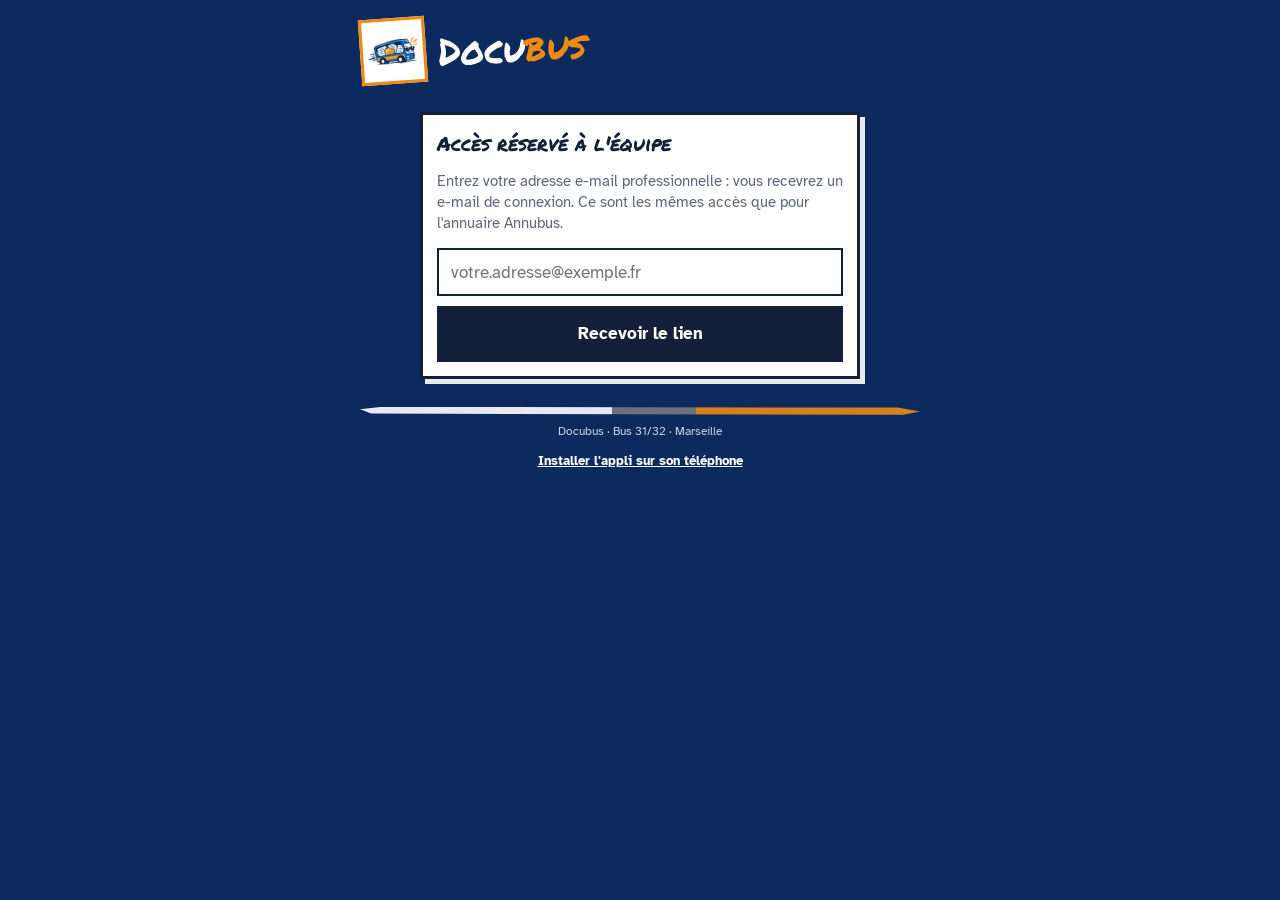
<file: index.html>
<!doctype html>
<html lang="fr">
<head>
<meta charset="utf-8">
<meta name="viewport" content="width=device-width, initial-scale=1, viewport-fit=cover">
<title>DocuBus</title>
<meta name="description" content="Documents vierges et délivrance exceptionnelle de TSO au Bus 31/32 (accès réservé à l'équipe).">
<meta name="theme-color" content="#0d2a5e">
<meta name="robots" content="noindex">
<link rel="manifest" href="manifest.webmanifest">
<link rel="icon" type="image/png" href="img/favicon.png">
<link rel="apple-touch-icon" href="img/apple-touch-icon.png">
<meta name="apple-mobile-web-app-capable" content="yes">
<meta name="mobile-web-app-capable" content="yes">
<meta name="apple-mobile-web-app-title" content="DocuBus">
<meta name="apple-mobile-web-app-status-bar-style" content="default">
<link rel="stylesheet" href="css/commun.css">
<style>
/* ---------- Connexion ---------- */
.auth{max-width:440px;margin:18px auto 0}
.auth .card{gap:14px}
.auth p{margin:0;font-size:15px;color:var(--muted)}

/* ---------- Documents (organisation : recherche, filtres, récents, catégories) ---------- */
.search{position:relative}
.search svg{position:absolute;left:13px;top:50%;transform:translateY(-50%);width:20px;height:20px;color:var(--ink)}
.search input{padding-left:42px;height:52px;border-width:3px;font-weight:700}
.chips{display:flex;gap:8px;overflow-x:auto;margin:0 -16px;padding:2px 16px 8px;scrollbar-width:none}
.chips::-webkit-scrollbar{display:none}
.chip{flex:0 0 auto;border:2.5px solid var(--ink);background:#fff;color:var(--ink);padding:8px 13px;font-weight:700;font-size:14px}
.chip[aria-pressed="true"]{background:var(--orange);box-shadow:3px 3px 0 #fff}
.dlist{background:#fff;color:var(--ink);border:var(--bd);box-shadow:var(--shadow)}
.doc{display:flex;align-items:center;gap:10px;padding:10px 12px;border-bottom:2px dashed var(--ink)}
.doc:last-child{border-bottom:0}
.doc .ico{width:34px;height:42px;flex:0 0 auto;border:2px solid var(--ink);display:grid;place-items:center;font-family:var(--f-num);font-size:10px;font-weight:700;color:#fff;background:var(--grey)}
.doc .ico.pdf{background:#c2410c}.doc .ico.doc{background:var(--blue)}.doc .ico.xls{background:#178a47}.doc .ico.img{background:var(--orange);color:var(--ink)}
.doc .t{flex:1;min-width:0}
.doc .t a{display:block;font-weight:700;color:var(--ink);text-decoration:none;overflow-wrap:anywhere}
.doc .t small{color:var(--muted);font-size:12px}
.doc .act{display:flex;gap:6px;flex:0 0 auto}
.iconbtn{width:44px;height:44px;border:2.5px solid var(--ink);background:#fff;display:grid;place-items:center;color:var(--ink);text-decoration:none;padding:0}
.iconbtn svg{width:20px;height:20px}
.doc.gen{background:var(--warn-bg)}
.doc.gen .ico{background:var(--orange);color:var(--ink)}
.empty{padding:12px 14px;color:var(--muted);font-size:14px}
.catlist{display:grid;gap:12px}
.catrow{display:flex;align-items:center;gap:12px;width:100%;background:#fff;color:var(--ink);border:var(--bd);padding:13px 14px;text-align:left}
.catrow:nth-child(4n+1){transform:rotate(.6deg)}.catrow:nth-child(4n+2){transform:rotate(-.7deg)}.catrow:nth-child(4n+3){transform:rotate(.35deg)}.catrow:nth-child(4n){transform:rotate(-.45deg)}
.catrow .name{flex:1;font-family:var(--f-brand);font-size:20px;line-height:1.15}
.catrow .count{background:var(--ink);color:#fff;font-family:var(--f-num);font-weight:700;font-size:14px;padding:2px 9px}
.catrow svg{width:20px;height:20px;flex:0 0 auto}
.dark .ghost,.backlink{color:#fff}
.backlink{border:0;background:transparent;font-weight:700;font-size:15px;padding:4px 0;display:inline-flex;align-items:center;gap:6px;justify-self:start}
.backlink svg{width:18px;height:18px}

/* ---------- Délivrance ---------- */
.dates{display:grid;gap:10px}
.daterow{display:grid;grid-template-columns:1fr 112px 44px;gap:8px;align-items:end}
.daterow .wd{font-size:12px;color:var(--muted);min-height:16px;text-transform:none;letter-spacing:0;font-weight:400}
.daterow .lettres{grid-column:1/-1;margin-top:-2px;font-size:13px;color:var(--ink);font-style:italic;min-height:0}
.daterow .lettres:empty{display:none}
.dose{position:relative}
.dose input{padding-right:36px}
.dose em{position:absolute;right:10px;bottom:14px;font-style:normal;font-size:14px;color:var(--muted);pointer-events:none}
.patient h3 .n{display:inline-block;transform:rotate(-2deg)}
.errors{margin:0;padding:10px 12px 10px 30px;background:var(--warn-bg);color:var(--warn);border:3px solid var(--warn);font-size:14px;display:grid;gap:3px}
.privacy{display:flex;gap:10px;align-items:flex-start;font-size:14px;font-weight:700;color:var(--on-dark-ok)}
.privacy svg{width:20px;height:20px;flex:0 0 auto;margin-top:1px}
.stickyfoot{position:sticky;bottom:calc(86px + env(safe-area-inset-bottom,0px));z-index:4;display:grid;gap:8px}
.addr{font-family:var(--f-num);font-size:14px;background:var(--field);border:2px solid var(--ink);padding:8px 10px;overflow-wrap:anywhere;color:var(--ink)}
.dest-chips{display:flex;gap:8px;flex-wrap:wrap}
.dest-chips .chip[aria-pressed="true"]{box-shadow:3px 3px 0 var(--ink)}
.dest-chips .chip.other{border-style:dashed}
.dest-chips.bad .chip{border-color:var(--warn);background:var(--warn-bg)}

/* ---------- Fenêtre d'envoi ---------- */
.dialog.send{max-width:480px}
.step{display:grid;gap:10px;border:2.5px solid var(--ink);padding:12px}
.step .sh{display:flex;align-items:center;gap:10px;font-weight:700;color:var(--ink)}
.step .num{width:28px;height:28px;background:var(--ink);color:#fff;display:grid;place-items:center;font-size:14px;flex:0 0 auto}
.step.done .num{background:var(--ok)}
.files{display:grid;gap:6px}
.files a{display:flex;align-items:center;gap:8px;font-size:14px;color:var(--ink);text-decoration:none;border:2px solid var(--ink);padding:8px 10px;background:#fff}
.files a svg{width:18px;height:18px;color:#c2410c;flex:0 0 auto}
.files a span{flex:1;min-width:0;overflow-wrap:anywhere}
.files a small{color:var(--blue);font-weight:700}

/* ---------- Admin ---------- */
.subtabs{display:flex;gap:8px;flex-wrap:wrap}
.subtabs button{border:2.5px solid var(--ink);background:#fff;padding:8px 14px;font-weight:700;font-size:14px;color:var(--ink)}
.subtabs button[aria-pressed="true"]{background:var(--orange);box-shadow:3px 3px 0 #fff}
.drop{border:3px dashed var(--ink);background:var(--field);padding:20px 14px;text-align:center;display:grid;gap:6px;justify-items:center;color:var(--ink);cursor:pointer}
.drop.over{background:var(--warn-bg);border-color:var(--orange)}
.drop svg{width:34px;height:34px;color:var(--ink)}
.pending{display:grid;gap:10px}
.prow{display:grid;grid-template-columns:1fr 180px 44px;gap:8px;align-items:start}
@media (max-width:560px){ .prow{grid-template-columns:1fr 44px} .prow select{grid-column:1} }
.prow small{display:block;color:var(--muted);font-size:12px;overflow-wrap:anywhere;margin-top:3px}
.cathead{display:flex;align-items:center;gap:6px;flex-wrap:wrap}
.cathead h3{flex:1;min-width:150px}
.arow{display:grid;gap:6px;padding:10px 0;border-top:2px dashed var(--ink)}
.arow .t{font-weight:700;overflow-wrap:anywhere}
.arow .t a{color:var(--ink)}
.arow .t small{display:block;font-weight:400;color:var(--muted);font-size:12px}
.arow .acts{display:flex;gap:6px;flex-wrap:wrap}
.mini{border:2px solid var(--ink);background:#fff;padding:6px 9px;font-size:13px;font-weight:700;color:var(--ink);display:inline-flex;align-items:center;gap:4px;font-family:inherit;border-radius:0}
.mini.red{color:var(--danger)}
.mini svg{width:15px;height:15px}
select.mini{padding-right:6px}
.log{font-family:var(--f-num);font-size:13px;background:var(--field);border:2px solid var(--ink);padding:10px;display:grid;gap:3px;max-height:200px;overflow:auto}
.log .ok{color:var(--ok)} .log .ko{color:var(--danger)}
.who{font-size:12px;color:var(--on-dark-muted)}
.card .who{color:var(--muted)}
</style>
</head>
<body>
<div class="wrap">
  <div class="brand">
    <span class="logo"><img src="img/logo-app.png" alt="Logo Docubus : le bus chargé de documents" width="52" height="52"></span>
    <h1 class="wordmark">Docu<span class="bus">bus</span></h1>
    <button class="pillbtn" id="install" hidden>
      <svg viewBox="0 0 24 24" fill="none" stroke="currentColor" stroke-width="2.2" stroke-linecap="round" stroke-linejoin="round" aria-hidden="true"><path d="M12 3v12"/><path d="m7 10 5 5 5-5"/><path d="M5 21h14"/></svg>Installer
    </button>
    <button class="avatar" id="account" hidden aria-label="Mon compte"></button>
  </div>

  <!-- Connexion : même principe et mêmes comptes que l'annuaire Annubus -->
  <section class="auth" id="auth" hidden>
    <div class="card">
      <h3>Accès réservé à l'équipe</h3>
      <p>Entrez votre adresse e-mail professionnelle : vous recevrez un e-mail de connexion. Ce sont les mêmes accès que pour l'annuaire Annubus.</p>
      <form id="authForm" class="field" style="gap:10px">
        <input class="in" id="authEmail" type="email" required autocomplete="email" inputmode="email" placeholder="votre.adresse@exemple.fr" aria-label="Adresse e-mail">
        <button class="primary" type="submit" id="authSend">Recevoir le lien</button>
      </form>
      <form id="codeForm" class="field" style="gap:10px" hidden>
        <input class="in num" id="authCode" inputmode="numeric" autocomplete="one-time-code" maxlength="8" placeholder="Code reçu par e-mail" aria-label="Code reçu par e-mail">
        <button class="primary" type="submit">Valider le code</button>
        <button class="ghost" type="button" id="authBack">Changer d'adresse</button>
      </form>
      <div class="notice" id="authMsg" hidden></div>
    </div>
  </section>

  <div id="appwrap" hidden>
    <main>
      <section class="panel" id="p-docs"></section>
      <section class="panel" id="p-deliv" hidden></section>
      <section class="panel" id="p-admin" hidden></section>
    </main>
  </div>

  <footer>
    <div class="brush" aria-hidden="true"></div>
    <span>Docubus · Bus 31/32 · Marseille</span>
    <span class="who" id="who" hidden></span>
    <div class="links">
      <button id="howto-link">Installer l'appli sur son téléphone</button>
      <button id="logout" hidden>Se déconnecter</button>
    </div>
  </footer>
</div>

<nav class="bottom" id="nav" role="tablist" aria-label="Navigation principale" hidden>
  <button role="tab" data-tab="docs" aria-selected="true"><span class="ico"><svg viewBox="0 0 24 24" fill="none" stroke="currentColor" stroke-width="2.2" stroke-linecap="round" stroke-linejoin="round" aria-hidden="true"><path d="M3 7a2 2 0 0 1 2-2h4l2 2h8a2 2 0 0 1 2 2v8a2 2 0 0 1-2 2H5a2 2 0 0 1-2-2z"/></svg></span>Documents</button>
  <button role="tab" data-tab="deliv" aria-selected="false"><span class="ico"><svg viewBox="0 0 24 24" fill="none" stroke="currentColor" stroke-width="2.2" stroke-linecap="round" stroke-linejoin="round" aria-hidden="true"><path d="M9 3h6"/><path d="M10 3v4l-4 8a4 4 0 0 0 3.6 6h4.8a4 4 0 0 0 3.6-6l-4-8V3"/><path d="M7.5 14h9"/></svg></span>Délivrance</button>
  <button role="tab" data-tab="admin" aria-selected="false" hidden><span class="ico"><svg viewBox="0 0 24 24" fill="none" stroke="currentColor" stroke-width="2.2" stroke-linecap="round" stroke-linejoin="round" aria-hidden="true"><rect x="4" y="11" width="16" height="10" rx="2"/><path d="M8 11V7a4 4 0 0 1 8 0v4"/></svg></span>Admin</button>
</nav>

<div class="overlay" id="modal" hidden>
  <div class="dialog" role="dialog" aria-modal="true" aria-labelledby="modal-title" id="modal-box"></div>
</div>
<div class="toast" id="toast" role="status" hidden></div>

<script src="lib/jspdf.umd.min.js"></script>
<script src="vendor/supabase-js-2.45.4/supabase.js"></script>
<script src="config.js"></script>
<script>
(function(){
'use strict';
/* ======================================================================
   DocuBus — appli de l'équipe.
   ACCÈS : connexion par e-mail (lien ou code), mêmes comptes que l'annuaire
   Annubus (table « membres » de la base Supabase). Les documents, les
   destinataires et les textes sont dans la base, lisibles par les seuls
   membres ; seuls les administrateurs peuvent les modifier.
   CONFIDENTIALITÉ : le formulaire de délivrance vit uniquement en mémoire.
   Rien n'est envoyé à la base ni écrit dans le téléphone. Fermer ou
   recharger la page efface tout.
   ====================================================================== */
const CFG=window.DOCUBUS_CONFIG||{};
const DESKTOP=!/iphone|ipad|ipod|android/i.test(navigator.userAgent||'')&&!(navigator.maxTouchPoints>1&&/macintosh/i.test(navigator.userAgent||''))&&!(window.matchMedia&&matchMedia('(pointer:coarse)').matches);
const DEFAULT_ENVOI=['medical@bus3132.org','social@bus3132.org'];
const BUCKET='docubus', GEN_CAT='delivrance-exceptionnelle', MAX_MB=25, SIGN_TTL=3600;
const DEFAULT_STRUCT={nom:'Bus 31/32',signataire:'Équipe médicale Bus3132',ville:'Marseille',
  entete:['Association loi 1901','129, avenue de Toulon','13005 MARSEILLE'],
  pied:['Association loi 1901','129 avenue de Toulon – 13005 MARSEILLE','Tél. : 04 86 11 09 14 – Email : bus3132@bus3132.org','SIRET 490 478 062 00014 – APE 8899B']};

const $=s=>document.querySelector(s);
const esc=s=>String(s??'').replace(/[&<>"']/g,c=>({'&':'&amp;','<':'&lt;','>':'&gt;','"':'&quot;',"'":'&#39;'}[c]));
const svg=p=>`<svg viewBox="0 0 24 24" fill="none" stroke="currentColor" stroke-width="2.2" stroke-linecap="round" stroke-linejoin="round" aria-hidden="true">${p}</svg>`;
const ICON={
  open:svg('<path d="M14 4h6v6"/><path d="M20 4 11 13"/><path d="M19 14v5a1 1 0 0 1-1 1H5a1 1 0 0 1-1-1V6a1 1 0 0 1 1-1h5"/>'),
  share:svg('<path d="M12 3v13"/><path d="m7 8 5-5 5 5"/><path d="M5 12v8h14v-8"/>'),
  chev:'<svg class="chev" viewBox="0 0 24 24" fill="none" stroke="currentColor" stroke-width="2.4" stroke-linecap="round" stroke-linejoin="round" aria-hidden="true"><path d="m9 6 6 6-6 6"/></svg>',
  search:svg('<circle cx="11" cy="11" r="7"/><path d="m20 20-3.5-3.5"/>'),
  trash:svg('<path d="M4 7h16"/><path d="M10 11v6M14 11v6"/><path d="M6 7l1 13h10l1-13"/><path d="M9 7V4h6v3"/>'),
  plus:svg('<path d="M12 5v14M5 12h14"/>'),
  copy:svg('<rect x="8" y="8" width="12" height="12" rx="2"/><path d="M16 8V5a1 1 0 0 0-1-1H5a1 1 0 0 0-1 1v10a1 1 0 0 0 1 1h3"/>'),
  mail:svg('<rect x="3" y="5" width="18" height="14" rx="2"/><path d="m3 7 9 6 9-6"/>'),
  file:svg('<path d="M14 3H6a1 1 0 0 0-1 1v16a1 1 0 0 0 1 1h12a1 1 0 0 0 1-1V8z"/><path d="M14 3v5h5"/>'),
  shield:svg('<path d="M12 3 4 6v6c0 5 3.5 8 8 9 4.5-1 8-4 8-9V6z"/><path d="m9 12 2 2 4-4"/>'),
  pen:svg('<path d="M4 20h4L19 9l-4-4L4 16z"/><path d="m14 6 4 4"/>'),
  dl:svg('<path d="M12 3v12"/><path d="m7 10 5 5 5-5"/><path d="M5 21h14"/>'),
  print:svg('<path d="M7 9V3h10v6"/><rect x="3" y="9" width="18" height="8" rx="1"/><path d="M7 14h10v7H7z"/>'),
  up:svg('<path d="M12 15V3"/><path d="m7 8 5-5 5 5"/><path d="M5 15v4a2 2 0 0 0 2 2h10a2 2 0 0 0 2-2v-4"/>'),
  upA:svg('<path d="m6 15 6-6 6 6"/>'), downA:svg('<path d="m6 9 6 6 6-6"/>')
};
const CAT_COLORS=['var(--navy)','var(--blue)','var(--orange)','var(--grey)','#178a47','#8a3ffc','#0f8b8d'];

function toast(msg){ const t=$('#toast'); t.textContent=msg; t.hidden=false; clearTimeout(toast._t); toast._t=setTimeout(()=>t.hidden=true,3000); }
const pad=n=>String(n).padStart(2,'0');
function frDate(iso){ if(!iso) return ''; const [y,m,d]=String(iso).slice(0,10).split('-'); return `${d}/${m}/${y}`; }
const norm=s=>String(s||'').normalize('NFD').replace(/[̀-ͯ]/g,'').toLowerCase();
const sizeTxt=n=>!n?'':n>1048576?(n/1048576).toFixed(1).replace('.',',')+' Mo':Math.max(1,Math.round(n/1024))+' Ko';

/* ---------- Fenêtres ---------- */
let lastFocus=null;
function openModal(html,cls){
  lastFocus=document.activeElement;
  const box=$('#modal-box'); box.className='dialog'+(cls?' '+cls:''); box.innerHTML=html;
  $('#modal').hidden=false; document.body.style.overflow='hidden';
  const f=box.querySelector('[data-autofocus]')||box.querySelector('input,button'); f&&f.focus();
}
function closeModal(){
  if($('#modal').hidden) return;
  $('#modal').hidden=true; document.body.style.overflow=''; $('#modal-box').innerHTML='';
  lastFocus&&lastFocus.focus&&lastFocus.focus();
}
$('#modal').addEventListener('click',e=>{ if(e.target.id==='modal'||e.target.closest('[data-close]')) closeModal(); });
document.addEventListener('keydown',e=>{ if(e.key==='Escape') closeModal(); });
function askConfirm(title,text,yes,fn,danger=true){
  openModal(`<h3 id="modal-title">${esc(title)}</h3><p>${text}</p>
    <div class="btns"><button class="${danger?'danger':'primary'}" id="cf-yes">${esc(yes)}</button><button class="secondary" data-close data-autofocus>Annuler</button></div>`);
  $('#cf-yes').onclick=()=>{ closeModal(); fn(); };
}
function askText(title,label,value,fn){
  openModal(`<h3 id="modal-title">${esc(title)}</h3><label class="field"><span>${esc(label)}</span><input class="in" id="pv" value="${esc(value)}" data-autofocus></label>
    <div class="btns"><button class="primary" id="pok">Valider</button><button class="secondary" data-close>Annuler</button></div>`);
  const go=()=>{ const v=$('#pv').value.trim(); if(!v) return; closeModal(); fn(v); };
  $('#pok').onclick=go; $('#pv').addEventListener('keydown',e=>{ if(e.key==='Enter') go(); }); $('#pv').select();
}

/* ======================================================================
   CONNEXION (comme Annubus)
   ====================================================================== */
let sb=null, me=null, isAdmin=false;
function showAuth(msg,kind){
  $('#appwrap').hidden=true; $('#auth').hidden=false; $('#who').hidden=true; $('#logout').hidden=true;
  $('#nav').hidden=true; $('#account').hidden=true; document.body.classList.remove('has-nav');
  const m=$('#authMsg');
  if(msg){ m.hidden=false; m.className='notice'+(kind==='ok'?' ok':''); m.textContent=msg; } else m.hidden=true;
}
$('#authForm').addEventListener('submit',async e=>{
  e.preventDefault();
  const email=$('#authEmail').value.trim().toLowerCase(); if(!email) return;
  $('#authSend').disabled=true;
  const {error}=await sb.auth.signInWithOtp({email,options:{emailRedirectTo:location.origin+location.pathname,shouldCreateUser:true}});
  $('#authSend').disabled=false;
  if(error){ showAuth(/rate|limit|seconds/i.test(error.message)?"Trop de demandes d'affilée. Attendez une minute puis réessayez.":"L'e-mail n'a pas pu être envoyé : "+error.message,'err'); return; }
  $('#authForm').hidden=true; $('#codeForm').hidden=false;
  showAuth(`E-mail envoyé à ${email}. Ouvrez le lien qu'il contient sur cet appareil, ou tapez ici le code à 6 chiffres.`,'ok');
  $('#authCode').focus();
});
$('#codeForm').addEventListener('submit',async e=>{
  e.preventDefault();
  const email=$('#authEmail').value.trim().toLowerCase(), token=$('#authCode').value.replace(/\s/g,'');
  if(!token) return;
  const {error}=await sb.auth.verifyOtp({email,token,type:'email'});
  if(error) showAuth('Code incorrect ou expiré. Redemandez un e-mail.','err');
});
$('#authBack').addEventListener('click',()=>{ $('#codeForm').hidden=true; $('#authForm').hidden=false; $('#authMsg').hidden=true; });
function askLogout(){ askConfirm('Se déconnecter ?','Il faudra recevoir un nouvel e-mail pour revenir dans Docubus sur cet appareil.','Se déconnecter',async()=>{
  clearAll(); await sb.auth.signOut(); location.reload();
},false); }
$('#logout').addEventListener('click',askLogout);
$('#account').addEventListener('click',()=>{
  openModal(`<h3 id="modal-title">Mon compte</h3><p>Connecté avec <b>${esc(me)}</b>${isAdmin?' · administrateur':''}.</p>
    <div class="btns"><button class="secondary" id="acc-install">Installer l'appli sur ce téléphone</button>
    <button class="danger" id="acc-logout">Se déconnecter</button><button class="secondary" data-close>Fermer</button></div>`);
  $('#acc-install').onclick=()=>{ closeModal(); showHowto(); };
  $('#acc-logout').onclick=()=>{ closeModal(); askLogout(); };
});

let started=false;
async function startApp(session){
  if(started) return; started=true;
  const email=(session.user.email||'').toLowerCase();
  const {data:m,error}=await sb.from('membres').select('email, admin').eq('email',email).maybeSingle();
  if(error){ started=false; showAuth('Impossible de vérifier vos droits. Vérifiez la connexion puis rechargez la page.','err'); return; }
  if(!m){
    started=false; await sb.auth.signOut();
    $('#authForm').hidden=false; $('#codeForm').hidden=true;
    showAuth(`L'adresse ${email} n'est pas autorisée. Demandez à ${CFG.contactAcces||'un administrateur'} de vous ajouter dans l'annuaire, puis réessayez.`,'err');
    return;
  }
  me=email; isAdmin=!!m.admin;
  $('#auth').hidden=true; $('#appwrap').hidden=false;
  $('#who').hidden=false; $('#who').textContent='Connecté : '+email+(isAdmin?' · administrateur':'');
  $('#logout').hidden=false;
  $('#nav').hidden=false; document.body.classList.add('has-nav');
  const ini=email.split('@')[0].split(/[._-]+/).filter(Boolean).map(x=>x[0]).join('').slice(0,2).toUpperCase()||'?';
  $('#account').textContent=ini; $('#account').hidden=false;
  document.querySelector('[data-tab=admin]').hidden=!isAdmin;
  setTab(tab==='admin'&&!isAdmin?'docs':tab);
  renderDeliv();
  await loadAll();
  document.addEventListener('visibilitychange',()=>{ if(!document.hidden && Date.now()-signedAt>45*60e3) loadAll(true); });
  setInterval(()=>{ if(!document.hidden) loadAll(true); }, 45*60e3);
}

/* ---------- Onglets ---------- */
let tab = location.hash==='#delivrance' ? 'deliv' : location.hash==='#admin' ? 'admin' : 'docs';
function setTab(t){
  tab=t;
  document.querySelectorAll('#nav [role=tab]').forEach(b=>b.setAttribute('aria-selected',String(b.dataset.tab===t)));
  $('#p-docs').hidden=t!=='docs'; $('#p-deliv').hidden=t!=='deliv'; $('#p-admin').hidden=t!=='admin';
  history.replaceState(null,'',{deliv:'#delivrance',admin:'#admin',docs:'#documents'}[t]);
  if(t==='admin') renderAdmin();
}
document.querySelector('#nav').addEventListener('click',e=>{ const b=e.target.closest('[role=tab]'); if(b){ setTab(b.dataset.tab); window.scrollTo({top:0}); } });

/* ======================================================================
   DONNÉES (lues dans la base, réservées aux membres)
   ====================================================================== */
let envoi=DEFAULT_ENVOI, tampon=null, tamponData=null;
let cats=[], docs=[], dests=[], structure=DEFAULT_STRUCT, loaded=false, loadErr=false;
let signed=new Map(), signedAt=0;
async function q(p){ const {data,error}=await p; if(error) throw error; return data; }
async function loadAll(quiet){
  try{
    const [c,d,l,r]=await Promise.all([
      q(sb.from('docubus_categories').select('*').order('ordre').order('nom')),
      q(sb.from('docubus_documents').select('*')),
      q(sb.from('docubus_destinataires').select('*').order('ordre').order('nom')),
      q(sb.from('docubus_reglages').select('*'))
    ]);
    cats=c; docs=d; dests=l;
    const reg=k=>((r.find(x=>x.cle===k)||{}).valeur)||null;
    structure={...DEFAULT_STRUCT,...(reg('attestation')||{})};
    const t=reg('tampon'); if(!t||!tampon||t.chemin!==tampon.chemin) tamponData=null; tampon=t&&t.chemin?t:null;
    envoi=(reg('envoi')&&Array.isArray(reg('envoi').adresses)&&reg('envoi').adresses.length)?reg('envoi').adresses:DEFAULT_ENVOI;
    if(destDraft&&!destDraft.some(x=>x._dirty)) destDraft=null;
    await signUrls();
    loaded=true; loadErr=false;
  }catch(e){ console.error(e); loadErr=true; if(!quiet) toast('Chargement impossible. Vérifiez la connexion.'); }
  renderDocs(); renderDeliv(); if(tab==='admin') renderAdmin();
}
async function signUrls(){
  signed=new Map(); signedAt=Date.now();
  if(!docs.length) return;
  const data=await q(sb.storage.from(BUCKET).createSignedUrls(docs.map(d=>d.chemin),SIGN_TTL));
  (data||[]).forEach(x=>{ if(x.signedUrl) signed.set(x.path,x.signedUrl); });
}

/* ======================================================================
   1. DOCUMENTS VIERGES
   ====================================================================== */
let query='', filter='all';
function kind(f){ const x=(String(f).split('.').pop()||'').toLowerCase();
  if(x==='pdf') return ['pdf','PDF']; if(['doc','docx','odt','rtf'].includes(x)) return ['doc',x.toUpperCase().slice(0,4)];
  if(['xls','xlsx','ods','csv'].includes(x)) return ['xls',x.toUpperCase().slice(0,4)]; if(['jpg','jpeg','png','webp'].includes(x)) return ['img','IMG'];
  return ['',x.toUpperCase().slice(0,4)]; }
const canShareFiles=!!(navigator.canShare&&(()=>{ try{ return navigator.canShare({files:[new File(['x'],'t.pdf',{type:'application/pdf'})]}); }catch(e){ return false; } })());

const printable=d=>/\.(pdf|png|jpe?g|webp)$/i.test(d.nom_fichier||'');
async function fileOf(d){ return q(sb.storage.from(BUCKET).download(d.chemin)); }
async function downloadDoc(d,btn){
  try{ btn&&(btn.disabled=true);
    const blob=await fileOf(d), u=URL.createObjectURL(blob), a=document.createElement('a');
    a.href=u; a.download=d.nom_fichier||'document'; document.body.appendChild(a); a.click(); a.remove();
    setTimeout(()=>URL.revokeObjectURL(u),60000); toast('Téléchargement lancé');
  }catch(e){ toast('Téléchargement impossible.'); } finally{ btn&&(btn.disabled=false); }
}
/* Impression directe (ordinateur) : le fichier est chargé dans un cadre invisible, puis la fenêtre d'impression s'ouvre */
async function printDoc(d,btn){
  try{ btn&&(btn.disabled=true); toast('Préparation de l\u2019impression…');
    const blob=await fileOf(d), u=URL.createObjectURL(blob);
    const old=document.getElementById('print-frame'); old&&old.remove();
    const f=document.createElement('iframe'); f.id='print-frame'; f.setAttribute('aria-hidden','true');
    f.style.cssText='position:fixed;right:0;bottom:0;width:1px;height:1px;border:0;opacity:0';
    if(/\.pdf$/i.test(d.nom_fichier)) f.src=u;
    else f.srcdoc=`<html><body style="margin:0"><img src="${u}" style="max-width:100%"></body></html>`;
    f.onload=()=>setTimeout(()=>{ try{ f.contentWindow.focus(); f.contentWindow.print(); }catch(e){ window.open(u,'_blank'); } },300);
    document.body.appendChild(f);
    setTimeout(()=>URL.revokeObjectURL(u),10*60000);
  }catch(e){ toast('Impression impossible : ouvrez le document puis imprimez-le.'); } finally{ btn&&(btn.disabled=false); }
}
function dateTxt(d){
  const aj=d.ajoute_le||d.maj, a=frDate(aj), m=frDate(d.maj);
  return 'ajouté le '+a+(m&&m!==a?' · mis à jour le '+m:'');
}
const catName=id=>(cats.find(c=>c.id===id)||{}).nom||'';
const byTitle=(a,b)=>a.titre.localeCompare(b.titre,'fr');
function docRow(d,showCat){
  const [k,lab]=kind(d.nom_fichier); const href=signed.get(d.chemin)||'#';
  return `<div class="doc"><div class="ico ${k}">${esc(lab)}</div>
    <div class="t"><a href="${esc(href)}" target="_blank" rel="noopener" data-open="${esc(d.id)}">${esc(d.titre)}</a><small>${showCat?esc(catName(d.categorie))+' · ':''}${dateTxt(d)}</small></div>
    <div class="act">
      <button class="iconbtn" data-send="${esc(d.id)}" aria-label="Envoyer ${esc(d.titre)} par mail" title="Envoyer par mail">${ICON.mail}</button>
      <button class="iconbtn" data-dl="${esc(d.id)}" aria-label="Télécharger ${esc(d.titre)}" title="Télécharger">${ICON.dl}</button>
      ${DESKTOP&&printable(d)?`<button class="iconbtn" data-print="${esc(d.id)}" aria-label="Imprimer ${esc(d.titre)}" title="Imprimer">${ICON.print}</button>`:''}
      <a class="iconbtn" href="${esc(href)}" target="_blank" rel="noopener" data-open="${esc(d.id)}" aria-label="Ouvrir ${esc(d.titre)}" title="Ouvrir">${ICON.open}</a>
    </div></div>`;
}
const GEN_ROW=()=>`<div class="doc gen"><div class="ico">${ICON.pen}</div><div class="t"><a href="#delivrance" data-goto="deliv">Remplir une attestation en ligne</a><small>Formulaire puis envoi par mail au CSAPA de suivi</small></div><div class="act"><button class="iconbtn" data-goto="deliv" aria-label="Remplir une attestation">${ICON.open}</button></div></div>`;
function renderDocs(){
  const p=$('#p-docs');
  if(!loaded){
    p.innerHTML=loadErr?`<div class="notice">Impossible de charger les documents. Vérifiez la connexion puis <button class="ghost" id="reload-docs">réessayez</button>.</div>`:`<p class="hint">Chargement des documents…</p>`;
    return;
  }
  const qn=norm(query);
  if(filter!=='all'&&!cats.some(c=>c.id===filter)) filter='all';
  const chev=svg('<path d="m9 6 6 6-6 6"/>');
  const chips=`<div class="chips" role="group" aria-label="Filtrer par catégorie">
    <button class="chip" data-filter="all" aria-pressed="${filter==='all'&&!qn}">Tous</button>
    ${cats.map(c=>`<button class="chip" data-filter="${esc(c.id)}" aria-pressed="${filter===c.id&&!qn}">${esc(c.nom)}</button>`).join('')}</div>`;
  let body='';
  if(qn){
    const list=docs.filter(d=>norm(d.titre).includes(qn)||norm(catName(d.categorie)).includes(qn)).sort(byTitle);
    const gen=norm('remplir attestation delivrance exceptionnelle').includes(qn);
    body=`<div class="lab">Résultats</div>`+(list.length||gen?`<div class="dlist">${gen?GEN_ROW():''}${list.map(d=>docRow(d,true)).join('')}</div>`:`<p class="hint">Aucun document ne correspond à « ${esc(query)} ».</p>`);
  }else if(filter==='all'){
    const recent=[...docs].sort((a,b)=>String(b.maj).localeCompare(String(a.maj))).slice(0,3);
    body=(recent.length?`<div class="lab">Récemment mis à jour</div><div class="dlist">${recent.map(d=>docRow(d,true)).join('')}</div>`:'')
      +`<div class="lab">Catégories</div>`
      +(cats.length?`<div class="catlist">${cats.map(c=>`<button class="catrow" data-filter="${esc(c.id)}"><span class="name">${esc(c.nom)}</span><span class="count">${docs.filter(d=>d.categorie===c.id).length}</span>${chev}</button>`).join('')}</div>`:'<p class="hint">Aucune catégorie.</p>');
  }else{
    const c=cats.find(x=>x.id===filter), list=docs.filter(d=>d.categorie===c.id).sort(byTitle), gen=c.id===GEN_CAT;
    body=`<button class="backlink" data-filter="all">${svg('<path d="m15 6-6 6 6 6"/>')}Toutes les catégories</button>
      <h2 class="sec">${esc(c.nom)}</h2>
      <div class="dlist">${gen?GEN_ROW():''}${list.map(d=>docRow(d,false)).join('')||(gen?'':`<div class="empty">Aucun document pour l'instant.</div>`)}</div>`;
  }
  p.innerHTML=`<div class="search">${ICON.search}<input class="in" id="q" type="search" placeholder="Rechercher un document" value="${esc(query)}" autocomplete="off" aria-label="Rechercher un document"></div>${chips}${body}`;
  const sel=p.querySelector('.chip[aria-pressed="true"]'); if(sel&&filter!=='all'){ const box=sel.parentNode; box.scrollLeft=sel.offsetLeft-box.clientWidth/2+sel.clientWidth/2; }
}
$('#p-docs').addEventListener('input',e=>{ if(e.target.id==='q'){ query=e.target.value; const pos=e.target.selectionStart; renderDocs(); const qi=$('#q'); qi.focus(); try{ qi.setSelectionRange(pos,pos); }catch(_){} } });
$('#p-docs').addEventListener('click',async e=>{
  if(e.target.closest('#reload-docs')){ loadAll(); return; }
  const f=e.target.closest('[data-filter]'); if(f){ filter=f.dataset.filter; query=''; renderDocs(); window.scrollTo({top:0}); return; }
  const g=e.target.closest('[data-goto]'); if(g){ e.preventDefault(); setTab(g.dataset.goto); window.scrollTo({top:0}); return; }
  const o=e.target.closest('[data-open]');
  if(o && Date.now()-signedAt>(SIGN_TTL-120)*1000){ e.preventDefault(); toast('Lien expiré, mise à jour…'); await loadAll(true); return; }
  const dl=e.target.closest('[data-dl]'); if(dl){ const d=docs.find(x=>x.id===dl.dataset.dl); d&&downloadDoc(d,dl); return; }
  const pr=e.target.closest('[data-print]'); if(pr){ const d=docs.find(x=>x.id===pr.dataset.print); d&&printDoc(d,pr); return; }
  const s=e.target.closest('[data-send]'); if(!s) return;
  const d=docs.find(x=>x.id===s.dataset.send); if(d) sendDoc(d);
});

/* Envoyer un document vierge par mail (pour l'imprimer au bureau, par exemple).
   Le fichier est préparé dès l'ouverture de la fenêtre : le bouton Partager peut
   alors ouvrir Outlook directement (le téléphone l'exige dans le même geste). */
function sendDoc(d){
  let file=null, to=envoi[0]||'';
  const href=signed.get(d.chemin)||'#';
  const subj=`Docubus – ${d.titre}`;
  openModal(`<h3 id="modal-title">Envoyer « ${esc(d.titre)} »</h3>
    <div class="field"><span>À</span>
      <div class="dest-chips" id="sd-to">${envoi.map((a,i)=>`<button type="button" class="chip" data-to="${esc(a)}" aria-pressed="${i===0}">${esc(a)}</button>`).join('')}</div>
      <input class="in" id="sd-other" type="email" placeholder="ou une autre adresse" autocomplete="off" autocapitalize="off" spellcheck="false"></div>
    <div class="step">
      ${canShareFiles
        ?`<p>L'adresse est copiée en même temps : choisissez <b>Outlook</b>, puis dans <b>À</b> : appui long → <b>Coller</b>.</p>
          <button class="primary orange" id="sd-share" disabled>${ICON.share}<span>Préparation du fichier…</span></button>`
        :`<p>Ce navigateur ne peut pas joindre le fichier : le mail contiendra un lien valable 1 heure.</p>
          <a class="primary orange" id="sd-mailto" href="#">${ICON.mail}Ouvrir le mail</a>`}
    </div>
    <div class="row"><a class="secondary" href="${esc(href)}" target="_blank" rel="noopener">${ICON.open}Ouvrir</a><button class="secondary" id="sd-dl">${ICON.dl}Télécharger</button></div>
    <button class="ghost" data-close>Fermer</button>`,'send');
  const box=$('#modal-box');
  const current=()=>{ const o=box.querySelector('#sd-other').value.trim(); return o||to; };
  box.querySelector('#sd-dl').onclick=e=>downloadDoc(d,e.currentTarget);
  box.querySelector('#sd-to').onclick=e=>{ const b=e.target.closest('[data-to]'); if(!b) return; to=b.dataset.to; box.querySelector('#sd-other').value='';
    box.querySelectorAll('#sd-to .chip').forEach(x=>x.setAttribute('aria-pressed',String(x===b))); };
  const mt=box.querySelector('#sd-mailto');
  if(mt) mt.onclick=e=>{ const a=current(); if(!MAIL.test(a)){ e.preventDefault(); toast('Adresse incorrecte.'); return; }
    mt.href=`mailto:${encodeURIComponent(a)}?subject=${encodeURIComponent(subj)}&body=${encodeURIComponent('Document : '+d.titre+'\n'+(signed.get(d.chemin)||''))}`; };
  const sh=box.querySelector('#sd-share');
  if(sh){
    q(sb.storage.from(BUCKET).download(d.chemin)).then(blob=>{
      file=new File([blob],d.nom_fichier,{type:blob.type||d.type||'application/octet-stream'});
      sh.disabled=false; sh.querySelector('span').textContent='Partager vers Outlook';
    }).catch(()=>{ sh.querySelector('span').textContent='Fichier indisponible'; });
    sh.onclick=async()=>{
      const a=current(); if(!MAIL.test(a)){ toast('Adresse incorrecte.'); return; }
      copyText(a);
      try{ await navigator.share({files:[file],title:subj}); toast('Adresse copiée : collez-la dans « À »'); }
      catch(err){ if(err&&err.name!=='AbortError') toast('Partage impossible : '+(err.message||err.name)); }
    };
  }
}

/* ======================================================================
   2. DÉLIVRANCE EXCEPTIONNELLE (rien ne sort du téléphone sauf par Outlook)
   ====================================================================== */
let logoData=null;
function isoToday(){ const d=new Date(); return `${d.getFullYear()}-${pad(d.getMonth()+1)}-${pad(d.getDate())}`; }
function isoAdd(iso,days){ const [y,m,d]=iso.split('-').map(Number); const t=new Date(y,m-1,d+days); return `${t.getFullYear()}-${pad(t.getMonth()+1)}-${pad(t.getDate())}`; }
function isoDate(iso){ const [y,m,d]=iso.split('-').map(Number); return new Date(y,m-1,d); }
function weekday(iso){ return iso?isoDate(iso).toLocaleDateString('fr-FR',{weekday:'long'}):''; }
let uid=0;
function newDate(prev){ return {id:++uid,d:prev&&prev.d?isoAdd(prev.d,1):isoToday(),mg:prev?prev.mg:''}; }
function newPatient(){ return {id:++uid,civ:'',ini:'',ddn:'',dossier:'',trt:'',forme:'',comment:'',dates:[newDate()]}; }
function blank(){ return {date:isoToday(),csapa:'',libreNom:'',libreMail:'',attention:'',patients:[newPatient()]}; }
let F=blank(), showErrors=false, files=[], urls=[];
const FORMES={metha:['Sirop','Gélules'],bupre:['Comprimé sublingual','Lyophilisat oral (Orobupré)']};
const TRT_NAME={metha:'Méthadone',bupre:'Buprénorphine'};

function dest(){
  if(F.csapa==='libre') return {structure:F.libreNom.trim(),adresses:splitMails(F.libreMail)};
  const l=dests.find(x=>x.id===F.csapa); return l?{structure:l.structure||l.nom,adresses:l.adresses||[]}:null;
}
function splitMails(s){ return String(s||'').split(/[\s,;]+/).map(x=>x.trim()).filter(Boolean); }
const MAIL=/^[^\s@]+@[^\s@]+\.[^\s@]{2,}$/;
function parseDose(v){ const n=parseFloat(String(v).replace(',','.')); return isFinite(n)?n:NaN; }
function fmtDose(v){ return (Math.round(parseDose(v)*100)/100).toString().replace('.',','); }
/* Dose en toutes lettres (orthographe traditionnelle : vingt et un, quatre-vingts, deux cents…) */
const UNITS=['zéro','un','deux','trois','quatre','cinq','six','sept','huit','neuf','dix','onze','douze','treize','quatorze','quinze','seize'];
const TENS={2:'vingt',3:'trente',4:'quarante',5:'cinquante',6:'soixante'};
function lt100(n){
  if(n<17) return UNITS[n]; if(n<20) return 'dix-'+UNITS[n-10];
  const t=Math.floor(n/10),u=n%10;
  if(t<7) return TENS[t]+(u===0?'':u===1?' et un':'-'+UNITS[u]);
  if(t===7) return 'soixante'+(u===1?' et onze':'-'+lt100(10+u));
  if(t===8) return u===0?'quatre-vingts':'quatre-vingt-'+UNITS[u];
  return 'quatre-vingt-'+lt100(10+u);
}
function lt1000(n){
  if(n===1000) return 'mille';
  const h=Math.floor(n/100),r=n%100; if(!h) return lt100(r);
  const hs=h===1?'cent':UNITS[h]+' cent';
  return r?hs+' '+lt100(r):(h>1?hs+'s':hs);
}
function doseLettres(v){
  const n=parseDose(v); if(!(n>=0)||n>1000) return '';
  const [ent,dec]=fmtDose(v).split(',');
  let txt=lt1000(+ent);
  if(dec){ const zeros=dec.match(/^0*/)[0].length; txt+=' virgule '+(zeros?Array(zeros).fill('zéro').join(' ')+' ':'')+(+dec.slice(zeros)?lt100(+dec.slice(zeros)):'').trim(); txt=txt.trim(); }
  return txt+(n<2?' milligramme':' milligrammes');
}
function parseDDN(s){
  const m=/^(\d{2})\/(\d{2})\/(\d{4})$/.exec(s||''); if(!m) return null;
  const d=+m[1],mo=+m[2],y=+m[3],t=new Date(y,mo-1,d);
  if(t.getFullYear()!==y||t.getMonth()!==mo-1||t.getDate()!==d) return null;
  if(y<1900||t>new Date()) return null; return t;
}
function validate(){
  const errs=[],bad=new Set();
  if(!F.date){ errs.push('Date du document manquante.'); bad.add('date'); }
  if(F.csapa===''||(F.csapa!=='libre'&&!dest())){ errs.push('Choisissez le CSAPA de suivi.'); bad.add('csapa'); }
  if(F.csapa==='libre'){
    if(!F.libreNom.trim()){ errs.push('Indiquez le nom de la structure.'); bad.add('libreNom'); }
    const m=splitMails(F.libreMail);
    if(!m.length||m.some(x=>!MAIL.test(x))){ errs.push('Adresse mail du destinataire manquante ou incorrecte.'); bad.add('libreMail'); }
  }
  F.patients.forEach((p,i)=>{
    const P=`Patient ${i+1} : `;
    if(!p.civ){ errs.push(P+'choisissez M. ou Mme.'); bad.add(p.id+'civ'); }
    if(!p.ini.trim()){ errs.push(P+'initiales manquantes.'); bad.add(p.id+'ini'); }
    if(!parseDDN(p.ddn)){ errs.push(P+'date de naissance incorrecte (JJ/MM/AAAA).'); bad.add(p.id+'ddn'); }
    if(!p.trt){ errs.push(P+'choisissez le traitement.'); bad.add(p.id+'trt'); }
    const seen=new Set();
    p.dates.forEach((d,j)=>{
      if(!d.d){ errs.push(P+`date de délivrance n° ${j+1} manquante.`); bad.add(d.id+'d'); }
      else if(seen.has(d.d)){ errs.push(P+`la date du ${frDate(d.d)} est en double.`); bad.add(d.id+'d'); }
      seen.add(d.d);
      const n=parseDose(d.mg);
      if(!(n>0)||n>1000){ errs.push(P+`dose manquante pour le ${d.d?frDate(d.d):'n° '+(j+1)}.`); bad.add(d.id+'mg'); }
    });
  });
  return {errs,bad};
}

function renderDeliv(){
  const p=$('#p-deliv');
  const {errs,bad}=showErrors?validate():{errs:[],bad:new Set()};
  const B=k=>bad.has(k)?' bad':'';
  const d=F.csapa!==''?dest():null;
  const patients=F.patients.map((pt,i)=>{
    const formes=pt.trt?FORMES[pt.trt]:[];
    const dates=pt.dates.map((x,j)=>`
      <div class="daterow" data-p="${pt.id}" data-d="${x.id}">
        <label class="field"><span>Date ${j+1} <small class="wd">${esc(weekday(x.d))}</small></span>
          <input class="in${B(x.id+'d')}" type="date" data-k="d" value="${esc(x.d)}" autocomplete="off"></label>
        <label class="field dose"><span>Dose / jour</span>
          <input class="in num${B(x.id+'mg')}" data-k="mg" inputmode="decimal" placeholder="—" value="${esc(x.mg)}" autocomplete="off"><em>mg</em></label>
        <button class="iconbtn" data-act="deldate" ${pt.dates.length<2?'disabled':''} aria-label="Retirer cette date" title="Retirer cette date">${ICON.trash}</button>
        <div class="lettres" aria-live="polite">${parseDose(x.mg)>0?esc(doseLettres(x.mg)):''}</div>
      </div>`).join('');
    return `<div class="card top patient" data-p="${pt.id}" style="--g:var(--blue)">
      <h3><span class="n">Patient ${i+1}</span>
        ${F.patients.length>1?`<button class="ghost red" data-act="delpat">${ICON.trash}Retirer</button>`:''}</h3>
      <div class="grid2">
        <div class="field"><span>Civilité</span>
          <div class="seg${bad.has(pt.id+'civ')?' bad':''}" role="group" aria-label="Civilité">
            <button type="button" data-civ="M." aria-pressed="${pt.civ==='M.'}">M.</button>
            <button type="button" data-civ="Mme" aria-pressed="${pt.civ==='Mme'}">Mme</button></div></div>
        <label class="field"><span>Initiales</span>
          <input class="in${B(pt.id+'ini')}" data-k="ini" value="${esc(pt.ini)}" placeholder="ex. J.D." maxlength="8" autocapitalize="characters" autocomplete="off" spellcheck="false"></label>
      </div>
      <div class="grid2">
        <label class="field"><span>Né(e) le</span>
          <input class="in num${B(pt.id+'ddn')}" data-k="ddn" value="${esc(pt.ddn)}" placeholder="JJ/MM/AAAA" inputmode="numeric" maxlength="10" autocomplete="off"></label>
        <label class="field"><span>N° de dossier <small>(facultatif)</small></span>
          <input class="in" data-k="dossier" value="${esc(pt.dossier)}" placeholder="—" maxlength="20" autocomplete="off" spellcheck="false"></label>
      </div>
      <div class="field"><span>Traitement</span>
        <div class="seg ${pt.trt==='metha'?'metha':''}${bad.has(pt.id+'trt')?' bad':''}" role="group" aria-label="Traitement">
          <button type="button" data-trt="metha" aria-pressed="${pt.trt==='metha'}">Méthadone</button>
          <button type="button" data-trt="bupre" aria-pressed="${pt.trt==='bupre'}">Buprénorphine</button></div></div>
      ${pt.trt?`<label class="field"><span>Forme <small>(facultatif)</small></span>
        <select class="in" data-k="forme"><option value="">Non précisée</option>${formes.map(f=>`<option ${pt.forme===f?'selected':''}>${esc(f)}</option>`).join('')}</select></label>`:''}
      <div class="field"><span>Dates de délivrance</span></div>
      <div class="dates">${dates}</div>
      <div><button class="secondary" data-act="adddate">${ICON.plus}Ajouter une date</button></div>
      <label class="field"><span>Commentaire <small>(facultatif · imprimé sous les doses)</small></span>
        <textarea class="in" data-k="comment" rows="3" maxlength="500" placeholder="ex. dernière prise vue le …, à revoir lundi" autocomplete="off">${esc(pt.comment)}</textarea>
        <small class="hint">Uniquement ce qui est utile au CSAPA de suivi : pas de nom ni d'information superflue.</small></label>
    </div>`;
  }).join('');
  p.innerHTML=`
    <h2 class="sec">Délivrance <span class="o">exceptionnelle</span></h2>
    <div class="privacy">${ICON.shield}<span>Rien n'est enregistré, ni sur le téléphone ni dans la base. Le formulaire s'efface après l'envoi, ou si vous fermez la page.</span></div>
    <div class="card top" style="--g:var(--navy)">
      <h3>Pour qui ?</h3>
      <div class="field"><span>CSAPA de suivi</span>
        <div class="dest-chips${bad.has('csapa')?' bad':''}" role="group" aria-label="CSAPA de suivi">
          ${dests.map(l=>`<button type="button" class="chip" data-dest="${esc(l.id)}" aria-pressed="${l.id===F.csapa}">${esc(l.nom)}</button>`).join('')}
          <button type="button" class="chip other" data-dest="libre" aria-pressed="${F.csapa==='libre'}">Autre…</button>
        </div>
        ${!dests.length&&loaded?'<small class="hint">Liste indisponible : utilisez « Autre ».</small>':''}
        ${bad.has('csapa')?'<small style="color:var(--warn);font-weight:700">Choisissez le CSAPA.</small>':''}</div>
      ${F.csapa==='libre'?`
        <label class="field"><span>Nom de la structure</span><input class="in${B('libreNom')}" data-k="libreNom" value="${esc(F.libreNom)}" placeholder="ex. CSAPA …" autocomplete="off"></label>
        <label class="field"><span>Adresse(s) mail</span><input class="in${B('libreMail')}" data-k="libreMail" type="email" multiple value="${esc(F.libreMail)}" placeholder="nom@exemple.fr" autocomplete="off" autocapitalize="off" spellcheck="false"></label>`
      :d?`<div class="addr">${d.adresses.map(esc).join('<br>')||'Aucune adresse'}</div>`:''}
      <label class="field"><span>À l'attention de <small>(facultatif)</small></span>
        <input class="in" data-k="attention" value="${esc(F.attention)}" placeholder="ex. Dr …" autocomplete="off"></label>
      <label class="field"><span>Date du document</span>
        <input class="in${B('date')}" type="date" data-k="date" value="${esc(F.date)}"></label>
    </div>
    ${patients}
    <button class="secondary" data-act="addpat">${ICON.plus}Ajouter un patient</button>
    ${errs.length?`<ul class="errors" role="alert">${errs.map(x=>`<li>${esc(x)}</li>`).join('')}</ul>`:''}
    <div class="stickyfoot"><button class="primary big orange" data-act="prepare">${ICON.mail}Préparer l'envoi (${F.patients.length} PDF)</button></div>
    <div class="row end"><button class="ghost red" data-act="clear">${ICON.trash}Tout effacer</button></div>`;
}
function findP(el){ const c=el.closest('[data-p]'); return c&&F.patients.find(x=>x.id===+c.dataset.p); }
function clearStaleErrors(el){
  if(!showErrors) return;
  showErrors=false; const ul=$('#p-deliv .errors'); ul&&ul.remove();
  el.classList&&el.classList.remove('bad'); const sg=el.closest&&el.closest('.seg'); sg&&sg.classList.remove('bad');
}
$('#p-deliv').addEventListener('input',e=>{
  const el=e.target,k=el.dataset.k; if(!k) return;
  clearStaleErrors(el);
  const row=el.closest('.daterow');
  if(row){ const pt=findP(row),dd=pt.dates.find(x=>x.id===+row.dataset.d);
    if(k==='d'){ const w=row.querySelector('.wd'); if(w) w.textContent=weekday(el.value); }
    if(k==='mg'){ el.value=el.value.replace(/[^\d.,]/g,''); const lt=row.querySelector('.lettres'); if(lt) lt.textContent=parseDose(el.value)>0?doseLettres(el.value):''; }
    dd[k]=el.value; return; }
  const pt=findP(el);
  if(pt){
    if(k==='ini'){ const v=el.value.toUpperCase().replace(/[^A-ZÀ-Ÿ.\- ]/g,''); if(v!==el.value) el.value=v; }
    if(k==='ddn'){ const dg=el.value.replace(/\D/g,'').slice(0,8); let v=dg;
      if(dg.length>4) v=dg.slice(0,2)+'/'+dg.slice(2,4)+'/'+dg.slice(4); else if(dg.length>2) v=dg.slice(0,2)+'/'+dg.slice(2);
      if(v!==el.value) el.value=v; }
    pt[k]=el.value; return;
  }
  F[k]=el.value;
  if(k==='csapa'){ const l=dests.find(x=>x.id===el.value); F.attention=(l&&l.attention)||''; renderDeliv(); }
});
$('#p-deliv').addEventListener('change',e=>{ if(e.target.dataset.k==='forme'){ findP(e.target).forme=e.target.value; } });
$('#p-deliv').addEventListener('click',e=>{
  const b=e.target.closest('button'); if(!b) return;
  if(b.dataset.dest){ F.csapa=b.dataset.dest; const l=dests.find(x=>x.id===F.csapa); F.attention=(l&&l.attention)||''; showErrors=false; renderDeliv(); return; }
  const pt=findP(b);
  if(b.dataset.civ){ pt.civ=b.dataset.civ; renderDeliv(); return; }
  if(b.dataset.trt){ if(pt.trt!==b.dataset.trt){ pt.trt=b.dataset.trt; pt.forme=''; } renderDeliv(); return; }
  const a=b.dataset.act;
  if(a==='adddate'){ pt.dates.push(newDate(pt.dates[pt.dates.length-1])); renderDeliv();
    const rows=document.querySelectorAll(`.daterow[data-p="${pt.id}"]`); const last=rows[rows.length-1]; last&&last.querySelector('[data-k=mg]').focus(); }
  if(a==='deldate'){ const row=b.closest('.daterow'); pt.dates=pt.dates.filter(x=>x.id!==+row.dataset.d); renderDeliv(); }
  if(a==='addpat'){ const np=newPatient(); const prev=F.patients[F.patients.length-1]; np.dates=[{...newDate(),d:prev.dates[0].d}]; F.patients.push(np); renderDeliv();
    const c=document.querySelector(`.patient[data-p="${np.id}"]`); c&&c.scrollIntoView({behavior:'smooth',block:'start'}); }
  if(a==='delpat') askConfirm('Retirer ce patient ?','Ses informations seront effacées.','Retirer',()=>{ F.patients=F.patients.filter(x=>x!==pt); renderDeliv(); });
  if(a==='clear') askConfirm('Tout effacer ?','Le formulaire sera vidé.','Tout effacer',()=>{ clearAll(); toast('Formulaire effacé'); });
  if(a==='prepare') prepare();
});
function revoke(){ urls.forEach(u=>URL.revokeObjectURL(u)); urls=[]; files=[]; }
function clearAll(){ revoke(); F=blank(); showErrors=false; renderDeliv(); window.scrollTo({top:0}); }

/* ---------- PDF ---------- */
/* Tampon de l'association : image privée (stockage Supabase, lisible par les seuls membres) */
async function loadTampon(){
  if(!tampon) return null;
  if(tamponData) return tamponData;
  const blob=await fileOf(tampon);
  const url=await new Promise(res=>{ const fr=new FileReader(); fr.onload=()=>res(fr.result); fr.readAsDataURL(blob); });
  const dim=await new Promise(res=>{ const im=new Image(); im.onload=()=>res([im.naturalWidth,im.naturalHeight]); im.onerror=()=>res([1,1]); im.src=url; });
  tamponData={url,fmt:/png/i.test(blob.type||tampon.type||'')?'PNG':'JPEG',w:dim[0],h:dim[1]};
  return tamponData;
}
async function loadLogo(){
  if(logoData) return logoData;
  const b=await (await fetch('img/logo-association.jpg')).blob();
  logoData=await new Promise(res=>{ const fr=new FileReader(); fr.onload=()=>res(fr.result); fr.readAsDataURL(b); });
  return logoData;
}
function makePdf(pt,logo,tp){
  const {jsPDF}=window.jspdf;
  const doc=new jsPDF({unit:'mm',format:'a4'});
  const st=structure, D=dest();
  const NAVY=[13,42,94],ORANGE=[238,138,18],GREY=[93,103,121],INK=[20,32,58];
  doc.setProperties({title:'Attestation de délivrance exceptionnelle',subject:'Délivrance exceptionnelle de TSO',author:st.nom,creator:'DocuBus'});
  const L=20,R=190,W=R-L;
  doc.addImage(logo,'JPEG',L+2,14,30,28.2);
  doc.setFontSize(8.5); doc.setTextColor(...INK);
  (st.entete||[]).forEach((t,i)=>{ doc.setFont('helvetica',i===0?'bolditalic':'bold'); doc.text(t,L+17,47+i*4,{align:'center'}); });
  doc.setTextColor(...GREY); doc.setFont('helvetica','bold'); doc.setFontSize(8);
  doc.text('CONFIDENTIEL – DONNÉES DE SANTÉ',R,16,{align:'right'});
  doc.setTextColor(...NAVY); doc.setFontSize(16);
  doc.text('Attestation de',R,30,{align:'right'}); doc.text('délivrance exceptionnelle',R,37.5,{align:'right'});
  doc.setDrawColor(...ORANGE); doc.setLineWidth(1.2); doc.line(R-62,41.5,R,41.5);
  doc.setFont('helvetica','normal'); doc.setFontSize(9.5); doc.setTextColor(...GREY);
  doc.text('Traitement de substitution aux opiacés',R,47,{align:'right'});
  let y=72;
  doc.setTextColor(...INK); doc.setFontSize(11.5); doc.setFont('helvetica','normal');
  doc.text(`${st.ville||'Marseille'}, le ${frDate(F.date)}`,L,y); y+=12;
  doc.setFont('helvetica','bold'); doc.text("À l'attention de :",L,y);
  doc.setFont('helvetica','normal');
  const att=[D.structure,F.attention.trim()].filter(Boolean);
  att.forEach((t,i)=>{ doc.text(doc.splitTextToSize(t,W-36),L+36,y+i*6); }); y+=Math.max(1,att.length)*6+8;
  const fem=pt.civ==='Mme';
  const who=`${pt.civ} ${pt.ini.trim()}`+(pt.dossier.trim()?` (n° de dossier : ${pt.dossier.trim()})`:'');
  const body=`L'équipe du ${st.nom||'Bus 31/32'} vous informe que ${who}, né${fem?'e':''} le ${pt.ddn}, a bénéficié à titre exceptionnel, dans notre structure, de la délivrance de son traitement aux dates suivantes :`;
  const lines=doc.splitTextToSize(body,W);
  doc.text(lines,L,y,{lineHeightFactor:1.45}); y+=lines.length*11.5*0.3528*1.45+6;
  const trt=TRT_NAME[pt.trt]+(pt.forme?` (${pt.forme.charAt(0).toLowerCase()+pt.forme.slice(1)})`:'');
  const cols=[L,L+46,L+96],hdrH=9,LH=4.6;
  const footTop=297-14-((st.pied||[]).length)*4-8;
  const header=()=>{
    doc.setFillColor(...NAVY); doc.rect(L,y,W,hdrH,'F');
    doc.setTextColor(255,255,255); doc.setFont('helvetica','bold'); doc.setFontSize(10);
    doc.text('Date',cols[0]+3,y+6); doc.text('Traitement',cols[1]+3,y+6); doc.text('Dose du jour',cols[2]+3,y+6);
    doc.setTextColor(...INK); top=y; y+=hdrH;
  };
  const frame=()=>{ doc.setDrawColor(...NAVY); doc.setLineWidth(.3); doc.rect(L,top,W,y-top); };
  let top=y; header();
  const sorted=[...pt.dates].sort((a,b)=>a.d.localeCompare(b.d));
  sorted.forEach((x,i)=>{
    doc.setFontSize(10.5); doc.setFont('helvetica','normal');
    const trtL=doc.splitTextToSize(trt,cols[2]-cols[1]-5);
    doc.setFontSize(9.5); doc.setFont('helvetica','italic');
    const letL=doc.splitTextToSize('('+doseLettres(x.mg)+')',R-cols[2]-5);
    const h=Math.max(trtL.length,1+letL.length)*LH+4.4;
    if(y+h>footTop){ frame(); doc.addPage(); y=25; header(); }   // tableau trop long : suite page suivante
    if(i%2===0){ doc.setFillColor(243,245,249); doc.rect(L,y,W,h,'F'); }
    const wd=weekday(x.d);
    doc.setFontSize(10.5); doc.setFont('helvetica','normal');
    doc.text(`${wd.charAt(0).toUpperCase()+wd.slice(1)} ${frDate(x.d)}`,cols[0]+3,y+5.6);
    doc.text(trtL,cols[1]+3,y+5.6,{lineHeightFactor:1.25});
    doc.setFontSize(11); doc.setFont('helvetica','bold'); doc.text(`${fmtDose(x.mg)} mg`,cols[2]+3,y+5.6);
    doc.setFontSize(9.5); doc.setFont('helvetica','italic'); doc.text(letL,cols[2]+3,y+5.6+LH,{lineHeightFactor:1.25});
    y+=h;
  });
  doc.setFont('helvetica','normal');
  frame();
  y+=10;
  const room=need=>{ if(y+need>footTop){ doc.addPage(); y=25; } };
  doc.setTextColor(...INK);
  const com=(pt.comment||'').trim();
  if(com){
    doc.setFontSize(11.5); doc.setFont('helvetica','bold');
    room(12); doc.text('Commentaire :',L,y); y+=6;
    doc.setFont('helvetica','normal');
    doc.splitTextToSize(com,W).forEach(line=>{ room(6); doc.text(line,L,y); y+=5.6; });
    y+=6;
  }
  doc.setFontSize(11.5); doc.setFont('helvetica','normal');
  let tw=0,th=0; if(tp){ tw=40; th=tw*tp.h/tp.w; if(th>32){ th=32; tw=th*tp.w/tp.h; } }
  room(30+(tp?th+4:0));
  doc.text("N'hésitez pas à nous contacter pour toute information complémentaire.",L,y); y+=16;
  doc.setFont('helvetica','bold'); doc.setTextColor(...NAVY);
  doc.text(st.signataire,R,y,{align:'right'});
  if(tp){ try{ doc.addImage(tp.url,tp.fmt,R-tw,y+3,tw,th); }catch(e){ console.error(e); } }
  const pied=st.pied||[]; const fy=297-12-(pied.length-1)*4;
  for(let pg=1;pg<=doc.getNumberOfPages();pg++){ doc.setPage(pg);
  doc.setDrawColor(...ORANGE); doc.setLineWidth(.6); doc.line(L+40,fy-6,R-40,fy-6);
  doc.setFontSize(8); doc.setTextColor(...GREY);
  pied.forEach((t,i)=>{ doc.setFont('helvetica',i===0?'bold':'normal'); doc.text(t,105,fy+i*4,{align:'center'}); });
  }
  return doc.output('blob');
}
function subject(){ return `${structure.nom} – Délivrance exceptionnelle – ${frDate(F.date)}`; }
function mailBody(n){
  const D=dest();
  return `Bonjour,\n\nVeuillez trouver ci-joint ${n>1?`${n} attestations`:'une attestation'} de délivrance exceptionnelle de traitement de substitution, pour ${n>1?'des patients suivis':'un patient suivi'} par ${D.structure}.\n\nN'hésitez pas à nous contacter pour toute information complémentaire.\n\nCordialement,\n${structure.signataire}`;
}
async function prepare(){
  showErrors=true;
  const {errs}=validate();
  if(errs.length){ renderDeliv(); const el=$('.errors'); el&&el.scrollIntoView({behavior:'smooth',block:'center'}); return; }
  showErrors=false; renderDeliv();
  if(!window.jspdf){ toast("Le module PDF n'est pas chargé. Rechargez la page."); return; }
  revoke();
  try{
    const logo=await loadLogo(), N=F.patients.length;
    let tp=null; try{ tp=await loadTampon(); }catch(e){ toast('Tampon indisponible : attestation sans tampon.'); }
    files=F.patients.map((pt,i)=>new File([makePdf(pt,logo,tp)],`Delivrance-exceptionnelle_${F.date}${N>1?`_${i+1}-sur-${N}`:''}.pdf`,{type:'application/pdf'}));
    urls=files.map(f=>URL.createObjectURL(f));
  }catch(e){ console.error(e); toast('Erreur pendant la création du PDF.'); return; }
  showSend();
}
function copyText(t){
  if(navigator.clipboard&&navigator.clipboard.writeText) return navigator.clipboard.writeText(t).then(()=>true,()=>fallbackCopy(t));
  return Promise.resolve(fallbackCopy(t));
}
function fallbackCopy(t){ const a=document.createElement('textarea'); a.value=t; a.setAttribute('readonly',''); a.style.position='fixed'; a.style.opacity='0'; document.body.appendChild(a); a.select(); let ok=false; try{ ok=document.execCommand('copy'); }catch(e){} a.remove(); return ok; }
function showSend(){
  const D=dest(),N=files.length,addrs=D.adresses.join('; ');
  const share=canShareFiles&&navigator.canShare({files});
  const list=files.map((f,i)=>`<a href="${urls[i]}" target="_blank" rel="noopener">${ICON.file}<span>${esc(f.name)}</span><small>Aperçu</small></a>`).join('');
  openModal(`
    <h3 id="modal-title">Envoyer ${N>1?`les ${N} attestations`:"l'attestation"}</h3>
    <p>À <b>${esc(D.structure)}</b></p>
    <div class="files">${list}</div>
    <div class="step" id="st1">
      <div class="sh"><span class="num">1</span>${share?'Partager vers Outlook':'Télécharger les PDF et ouvrir le mail'}</div>
      ${share
        ?`<p>Les adresses du CSAPA sont copiées en même temps. Choisissez <b>Outlook</b>, puis dans le champ <b>À</b> : appui long → <b>Coller</b>.</p>
          <button class="primary orange" id="do-share">${ICON.share}Partager ${N>1?`les ${N} PDF`:'le PDF'}</button>`
        :`<div class="notice">Ce navigateur ne permet pas de partager un fichier : les PDF vont dans le dossier Téléchargements. <b>Pensez à les supprimer après l'envoi.</b></div>
          <button class="primary orange" id="do-dl">${ICON.file}Télécharger ${N>1?`les ${N} PDF`:'le PDF'}</button>
          <a class="secondary" href="mailto:${D.adresses.map(encodeURIComponent).join(',')}?subject=${encodeURIComponent(subject())}&body=${encodeURIComponent(mailBody(N))}">${ICON.mail}Ouvrir le mail (joindre les PDF à la main)</a>`}
    </div>
    <div class="step">
      <div class="sh">Adresses et objet, si besoin</div>
      <div class="addr">${D.adresses.map(esc).join('<br>')}</div>
      <div class="row"><button class="secondary" id="cp-addr">${ICON.copy}Copier les adresses</button><button class="secondary" id="cp-subj">${ICON.copy}Copier l'objet</button></div>
    </div>
    <div class="step">
      <div class="sh"><span class="num">2</span>Une fois le mail envoyé</div>
      <button class="primary" id="done">Mail envoyé : effacer le formulaire</button>
    </div>
    <button class="ghost" data-close>Revenir au formulaire sans effacer</button>`,'send');
  const box=$('#modal-box');
  box.querySelector('#cp-addr').onclick=()=>copyText(addrs).then(ok=>toast(ok?'Adresses copiées':'Copie impossible'));
  box.querySelector('#cp-subj').onclick=()=>copyText(subject()).then(ok=>toast(ok?'Objet copié':'Copie impossible'));
  box.querySelector('#done').onclick=()=>{ closeModal(); clearAll(); toast('Formulaire effacé'); };
  const sh=box.querySelector('#do-share');
  if(sh) sh.onclick=async()=>{
    copyText(addrs);                          // lancé dans le même geste que le partage
    try{ await navigator.share({files,title:subject(),text:mailBody(N)});
      box.querySelector('#st1').classList.add('done'); toast('Adresses copiées : collez-les dans « À »'); box.querySelector('#done').focus(); }
    catch(err){ if(err&&err.name!=='AbortError') toast('Partage impossible : '+(err.message||err.name)); }
  };
  const dl=box.querySelector('#do-dl');
  if(dl) dl.onclick=()=>{ files.forEach((f,i)=>{ const a=document.createElement('a'); a.href=urls[i]; a.download=f.name; document.body.appendChild(a); a.click(); a.remove(); }); box.querySelector('#st1').classList.add('done'); };
}

/* ======================================================================
   3. ADMIN (visible et autorisé pour les seuls administrateurs de l'annuaire)
   La base refuse de toute façon les modifications venant d'un non-admin.
   ====================================================================== */
let asub='docs', queue=[];
const errMsg=e=>{ const m=(e&&e.message)||String(e); return /row-level security|permission|403|Unauthorized/i.test(m)?"Action refusée : votre compte n'est pas administrateur.":/foreign key/i.test(m)?'Impossible : des documents utilisent encore cette catégorie.':/duplicate|already exists/i.test(m)?'Cet élément existe déjà.':m; };
function slug(s){ return String(s).normalize('NFD').replace(/[̀-ͯ]/g,'').toLowerCase().replace(/[^a-z0-9]+/g,'-').replace(/^-+|-+$/g,'').slice(0,50)||'categorie'; }
const rid=()=>(crypto.randomUUID?crypto.randomUUID():Date.now().toString(36)+Math.random().toString(36).slice(2));
async function act(fn,okMsg){ try{ await fn(); if(okMsg) toast(okMsg); }catch(e){ console.error(e); toast(errMsg(e)); } await loadAll(true); }

function renderAdmin(){
  if(!isAdmin){ $('#p-admin').innerHTML=''; return; }
  $('#p-admin').innerHTML=`
    <h2 class="sec">Gestion <span class="o">Docubus</span></h2>
    <div class="subtabs" role="group">
      <button data-sub="docs" aria-pressed="${asub==='docs'}">Documents</button>
      <button data-sub="dests" aria-pressed="${asub==='dests'}">Destinataires</button>
      <button data-sub="textes" aria-pressed="${asub==='textes'}">Réglages</button>
    </div>
    <div id="asub"></div>
    <p class="hint">Qui peut se connecter, et qui est administrateur : cela se gère dans l'annuaire <b>Annubus</b>, bouton « Accès ».</p>`;
  ({docs:adminDocs,dests:adminDests,textes:adminTextes})[asub]();
}
$('#p-admin').addEventListener('click',e=>{ const b=e.target.closest('[data-sub]'); if(b){ asub=b.dataset.sub; renderAdmin(); } });

/* -- Documents -- */
function cleanTitle(name){ const t=name.replace(/\.[^.]+$/,'').replace(/[_]+/g,' ').replace(/\s+/g,' ').trim(); return t.charAt(0).toUpperCase()+t.slice(1); }
function adminDocs(){
  const box=$('#asub');
  const catOpts=sel=>cats.map(c=>`<option value="${esc(c.id)}" ${c.id===sel?'selected':''}>${esc(c.nom)}</option>`).join('');
  const qrows=queue.map((qq,i)=>`<div class="prow" data-q="${i}">
      <div><input class="in" data-qk="titre" value="${esc(qq.titre)}" aria-label="Titre du document"><small>${esc(qq.file.name)} · ${sizeTxt(qq.file.size)}</small></div>
      <select class="in" data-qk="categorie" aria-label="Catégorie">${catOpts(qq.categorie)}</select>
      <button class="iconbtn" data-qdel="${i}" aria-label="Retirer">${ICON.trash}</button></div>`).join('');
  const list=cats.map((c,ci)=>{
    const ds=docs.filter(d=>d.categorie===c.id).sort((a,b)=>a.titre.localeCompare(b.titre,'fr'));
    return `<div class="card" data-cat="${esc(c.id)}">
      <div class="cathead"><h3>${esc(c.nom)} <span class="hint">(${ds.length})</span></h3>
        <button class="mini" data-cact="up" ${ci===0?'disabled':''} aria-label="Monter">${ICON.upA}</button>
        <button class="mini" data-cact="down" ${ci===cats.length-1?'disabled':''} aria-label="Descendre">${ICON.downA}</button>
        <button class="mini" data-cact="rename">Renommer</button>
        <button class="mini red" data-cact="del" aria-label="Supprimer la catégorie">${ICON.trash}</button></div>
      ${ds.map(d=>`<div class="arow" data-doc="${esc(d.id)}">
        <div class="t"><a href="${esc(signed.get(d.chemin)||'#')}" target="_blank" rel="noopener">${esc(d.titre)}</a>
          <small>${esc(d.nom_fichier)} · ${sizeTxt(d.taille)} · ${dateTxt(d)}${d.maj_par?' · par '+esc(d.maj_par):''}</small></div>
        <div class="acts"><button class="mini" data-dact="version">${ICON.up}Nouvelle version</button>
          <button class="mini" data-dact="rename">Renommer</button>
          <select class="mini" data-dact="move" aria-label="Déplacer vers">${cats.map(x=>`<option value="${esc(x.id)}" ${x.id===c.id?'selected':''}>${x.id===c.id?'Déplacer…':esc(x.nom)}</option>`).join('')}</select>
          <button class="mini red" data-dact="del">${ICON.trash}Supprimer</button></div></div>`).join('')||'<p class="hint">Aucun document.</p>'}
    </div>`; }).join('');
  box.innerHTML=`<div class="panel">
    <div class="card top" style="--g:var(--orange)">
      <h3>Ajouter des documents</h3>
      <label class="drop" id="drop">${ICON.up}<b>Choisir des fichiers</b><span class="hint">ou glissez-les ici sur ordinateur · PDF, Word, Excel, images · ${MAX_MB} Mo max</span>
        <input type="file" id="pick" multiple accept=".pdf,.doc,.docx,.odt,.rtf,.xls,.xlsx,.ods,.csv,.jpg,.jpeg,.png" hidden></label>
      ${queue.length?`<div class="pending">${qrows}</div>
        <div class="row end"><button class="secondary" id="qclear">Vider</button><button class="primary orange" id="qsend">${ICON.up}Déposer ${queue.length} fichier${queue.length>1?'s':''}</button></div>`:''}
      <div id="ulog"></div>
    </div>
    <div class="row between"><div class="lab">Catégories</div><button class="secondary" id="addcat">${ICON.plus}Nouvelle catégorie</button></div>
    ${list||'<p class="hint">Aucune catégorie.</p>'}
  </div>`;
  const drop=$('#drop'),pick=$('#pick');
  ['dragenter','dragover'].forEach(ev=>drop.addEventListener(ev,e=>{ e.preventDefault(); drop.classList.add('over'); }));
  ['dragleave','drop'].forEach(ev=>drop.addEventListener(ev,e=>{ e.preventDefault(); drop.classList.remove('over'); }));
  drop.addEventListener('drop',e=>addFiles(e.dataTransfer.files));
  pick.addEventListener('change',()=>{ addFiles(pick.files); pick.value=''; });
  box.oninput=e=>{ const r=e.target.closest('[data-q]'); if(r&&e.target.dataset.qk) queue[+r.dataset.q][e.target.dataset.qk]=e.target.value; };
  box.onchange=e=>{ const r=e.target.closest('[data-q]'); if(r&&e.target.dataset.qk) queue[+r.dataset.q][e.target.dataset.qk]=e.target.value;
    if(e.target.dataset.dact==='move'){ const id=e.target.closest('[data-doc]').dataset.doc, to=e.target.value; act(async()=>q(sb.from('docubus_documents').update({categorie:to}).eq('id',id)),'Document déplacé'); } };
  box.onclick=e=>{
    const b=e.target.closest('button'); if(!b) return;
    if(b.dataset.qdel!==undefined){ queue.splice(+b.dataset.qdel,1); adminDocs(); }
    if(b.id==='qclear'){ queue=[]; adminDocs(); }
    if(b.id==='qsend') uploadQueue();
    if(b.id==='addcat') askText('Nouvelle catégorie','Nom de la catégorie','',addCat);
    if(b.dataset.cact) catAction(b.closest('[data-cat]').dataset.cat,b.dataset.cact);
    if(b.dataset.dact) docAction(b.closest('[data-doc]').dataset.doc,b.dataset.dact);
  };
}
function addFiles(list){
  const def=(queue[queue.length-1]||{}).categorie||(cats[0]&&cats[0].id);
  [...list].forEach(f=>{ if(f.size>MAX_MB*1048576){ toast(`${f.name} : trop gros (${MAX_MB} Mo max).`); return; } queue.push({file:f,titre:cleanTitle(f.name),categorie:def}); });
  adminDocs();
}
function ulog(html,cls){ const l=$('#ulog'); if(!l) return; l.className='log'; l.insertAdjacentHTML('beforeend',`<div class="${cls||''}">${html}</div>`); l.scrollTop=l.scrollHeight; }
const extOf=n=>(String(n).split('.').pop()||'bin').toLowerCase().replace(/[^a-z0-9]/g,'').slice(0,5)||'bin';
async function uploadQueue(){
  if(queue.some(x=>!x.titre.trim())){ toast('Chaque document doit avoir un titre.'); return; }
  $('#asub').querySelectorAll('button').forEach(b=>b.disabled=true);
  const logs=[]; let ok=0;
  for(const it of queue.slice()){
    const path=`${it.categorie}/${rid()}.${extOf(it.file.name)}`;
    try{
      await q(sb.storage.from(BUCKET).upload(path,it.file,{contentType:it.file.type||undefined,upsert:false}));
      try{ await q(sb.from('docubus_documents').insert({titre:it.titre.trim(),categorie:it.categorie,chemin:path,nom_fichier:it.file.name,type:it.file.type||null,taille:it.file.size})); }
      catch(e){ await sb.storage.from(BUCKET).remove([path]); throw e; }
      queue.splice(queue.indexOf(it),1); ok++; logs.push(['✓ '+esc(it.titre),'ok']);
    }catch(e){ logs.push(['✗ '+esc(it.titre)+' : '+esc(errMsg(e)),'ko']); }
  }
  await loadAll(true);
  logs.forEach(([h,c])=>ulog(h,c));
  if(ok) toast(`${ok} document${ok>1?'s':''} ajouté${ok>1?'s':''}`);
}
function addCat(nom){
  let id=slug(nom),i=2; while(cats.some(c=>c.id===id)) id=slug(nom)+'-'+i++;
  const ordre=Math.max(0,...cats.map(c=>c.ordre||0))+1;
  act(async()=>q(sb.from('docubus_categories').insert({id,nom,ordre})),'Catégorie ajoutée');
}
function catAction(id,a){
  const i=cats.findIndex(c=>c.id===id),c=cats[i];
  if(a==='up'||a==='down'){ const o=cats[a==='up'?i-1:i+1];
    // on renumérote tout pour éviter les égalités
    const order=cats.map(x=>x.id); const j=order.indexOf(o.id); [order[i],order[j]]=[order[j],order[i]];
    act(async()=>{ for(let k=0;k<order.length;k++) await q(sb.from('docubus_categories').update({ordre:k+1}).eq('id',order[k])); }); }
  if(a==='rename') askText('Renommer la catégorie','Nouveau nom',c.nom,v=>act(async()=>q(sb.from('docubus_categories').update({nom:v}).eq('id',id)),'Catégorie renommée'));
  if(a==='del'){
    if(id===GEN_CAT){ toast('Cette catégorie contient le lien vers le formulaire de délivrance : elle ne peut pas être supprimée.'); return; }
    if(docs.some(d=>d.categorie===id)){ toast("Déplacez ou supprimez d'abord les documents de cette catégorie."); return; }
    askConfirm('Supprimer la catégorie ?',`« ${esc(c.nom)} » disparaîtra de l'appli.`,'Supprimer',()=>act(async()=>q(sb.from('docubus_categories').delete().eq('id',id)),'Catégorie supprimée'));
  }
}
function docAction(id,a){
  const d=docs.find(x=>x.id===id); if(!d) return;
  if(a==='rename') askText('Renommer le document',"Titre affiché dans l'appli",d.titre,v=>act(async()=>q(sb.from('docubus_documents').update({titre:v}).eq('id',id)),'Document renommé'));
  if(a==='del') askConfirm('Supprimer ce document ?',`« ${esc(d.titre)} » sera supprimé définitivement.`,'Supprimer',()=>act(async()=>{
    await q(sb.from('docubus_documents').delete().eq('id',id));
    await sb.storage.from(BUCKET).remove([d.chemin]);
  },'Document supprimé'));
  if(a==='version'){
    const inp=document.createElement('input'); inp.type='file';
    inp.onchange=()=>{ const f=inp.files[0]; if(!f) return;
      if(f.size>MAX_MB*1048576){ toast(`Fichier trop gros (${MAX_MB} Mo max).`); return; }
      const path=`${d.categorie}/${rid()}.${extOf(f.name)}`;
      toast('Envoi de la nouvelle version…');
      act(async()=>{
        await q(sb.storage.from(BUCKET).upload(path,f,{contentType:f.type||undefined,upsert:false}));
        try{ await q(sb.from('docubus_documents').update({chemin:path,nom_fichier:f.name,type:f.type||null,taille:f.size}).eq('id',id)); }
        catch(e){ await sb.storage.from(BUCKET).remove([path]); throw e; }
        await sb.storage.from(BUCKET).remove([d.chemin]);
      },'Nouvelle version déposée');
    };
    inp.click();
  }
}

/* -- Destinataires -- */
let destDraft=null;
function adminDests(){
  if(!destDraft) destDraft=dests.map(x=>({...x,adresses:[...(x.adresses||[])],_dirty:false}));
  const box=$('#asub');
  box.innerHTML=`<div class="panel">
    <p class="hint">Chaque destinataire apparaît dans la liste « CSAPA de suivi » du formulaire de délivrance.</p>
    ${destDraft.map((l,i)=>`<div class="card top" data-l="${i}" style="--g:var(--blue)">
      <div class="cathead"><h3>${esc(l.nom||'Nouveau destinataire')}</h3>
        <button class="mini" data-lact="up" ${i===0||!l.id?'disabled':''} aria-label="Monter">${ICON.upA}</button>
        <button class="mini" data-lact="down" ${i===destDraft.length-1||!(destDraft[i+1]||{}).id||!l.id?'disabled':''} aria-label="Descendre">${ICON.downA}</button>
        <button class="mini red" data-lact="del">${ICON.trash}Supprimer</button></div>
      <div class="grid2">
        <label class="field"><span>Nom dans la liste</span><input class="in" data-lk="nom" value="${esc(l.nom)}" placeholder="ex. Puget"></label>
        <label class="field"><span>Nom imprimé sur le PDF</span><input class="in" data-lk="structure" value="${esc(l.structure)}" placeholder="ex. CSAPA Puget Corderie"></label>
      </div>
      <label class="field"><span>À l'attention de <small>(facultatif, prérempli)</small></span><input class="in" data-lk="attention" value="${esc(l.attention)}" placeholder="ex. Dr …"></label>
      <label class="field"><span>Adresses mail <small>(une par ligne)</small></span><textarea class="in" data-lk="adresses" rows="2" spellcheck="false" autocapitalize="off">${esc((l.adresses||[]).join('\n'))}</textarea></label>
      ${l.maj_par?`<span class="who">Modifié le ${frDate(l.maj)} par ${esc(l.maj_par)}</span>`:''}
      <div class="row end"><button class="primary orange" data-lact="save" ${l._dirty?'':'disabled'}>Enregistrer</button></div>
    </div>`).join('')}
    <div><button class="secondary" id="addl">${ICON.plus}Ajouter un destinataire</button></div>
  </div>`;
  box.oninput=e=>{ const c=e.target.closest('[data-l]'); if(!c||!e.target.dataset.lk) return;
    const l=destDraft[+c.dataset.l],k=e.target.dataset.lk;
    l[k]=k==='adresses'?e.target.value.split(/[\s,;]+/).map(x=>x.trim().toLowerCase()).filter(Boolean):e.target.value;
    if(k==='nom') c.querySelector('h3').textContent=e.target.value||'Nouveau destinataire';
    l._dirty=true; c.querySelector('[data-lact=save]').disabled=false; };
  box.onchange=null;
  box.onclick=e=>{
    const b=e.target.closest('button'); if(!b) return;
    if(b.id==='addl'){ destDraft.push({nom:'',structure:'',attention:'',adresses:[],_dirty:true}); adminDests(); const cs=box.querySelectorAll('[data-l]'); cs[cs.length-1].querySelector('input').focus(); return; }
    const c=b.closest('[data-l]'); if(!c) return; const i=+c.dataset.l,l=destDraft[i];
    if(b.dataset.lact==='save') saveDest(l);
    if(b.dataset.lact==='del'){
      if(!l.id){ destDraft.splice(i,1); adminDests(); return; }
      askConfirm('Supprimer ce destinataire ?',`« ${esc(l.nom)} » disparaîtra de la liste.`,'Supprimer',()=>{ destDraft=null; act(async()=>q(sb.from('docubus_destinataires').delete().eq('id',l.id)),'Destinataire supprimé'); });
    }
    if(b.dataset.lact==='up'||b.dataset.lact==='down'){
      const saved=destDraft.filter(x=>x.id).map(x=>x.id); const a=saved.indexOf(l.id),j=b.dataset.lact==='up'?a-1:a+1;
      [saved[a],saved[j]]=[saved[j],saved[a]]; destDraft=null;
      act(async()=>{ for(let k=0;k<saved.length;k++) await q(sb.from('docubus_destinataires').update({ordre:k+1}).eq('id',saved[k])); });
    }
  };
}
function saveDest(l){
  const errs=[];
  if(!String(l.nom).trim()) errs.push('nom dans la liste manquant');
  if(!String(l.structure).trim()) errs.push('nom imprimé sur le PDF manquant');
  if(!l.adresses.length) errs.push('aucune adresse mail');
  l.adresses.forEach(a=>{ if(!MAIL.test(a)) errs.push(`adresse incorrecte « ${a} »`); });
  if(errs.length){ toast('À corriger : '+errs.join(', ')+'.'); return; }
  const row={nom:l.nom.trim(),structure:l.structure.trim(),attention:(l.attention||'').trim(),adresses:l.adresses};
  destDraft=null;
  act(async()=>{
    if(l.id) await q(sb.from('docubus_destinataires').update(row).eq('id',l.id));
    else await q(sb.from('docubus_destinataires').insert({...row,ordre:Math.max(0,...dests.map(x=>x.ordre||0))+1}));
  },'Destinataire enregistré');
}

/* -- Textes -- */
function adminTextes(){
  const s=structure;
  $('#asub').innerHTML=`<div class="card top">
    <h3>Textes des attestations</h3>
    <div class="grid2"><label class="field"><span>Signataire</span><input class="in" data-sk="signataire" value="${esc(s.signataire)}"></label>
      <label class="field"><span>Ville</span><input class="in" data-sk="ville" value="${esc(s.ville)}"></label></div>
    <label class="field"><span>Nom court (objet du mail)</span><input class="in" data-sk="nom" value="${esc(s.nom)}"></label>
    <label class="field"><span>En-tête sous le logo <small>(une ligne par ligne)</small></span><textarea class="in" data-sk="entete" rows="3">${esc((s.entete||[]).join('\n'))}</textarea></label>
    <label class="field"><span>Pied de page <small>(une ligne par ligne)</small></span><textarea class="in" data-sk="pied" rows="4">${esc((s.pied||[]).join('\n'))}</textarea></label>
    <div class="row end"><button class="primary orange" id="saves">Enregistrer les textes</button></div>
  </div>
  <div class="card top" style="margin-top:16px">
    <h3>Envoi des documents vierges</h3>
    <label class="field"><span>Adresses proposées <small>(une par ligne · la première est choisie par défaut)</small></span>
      <textarea class="in" id="envoi" rows="3" spellcheck="false" autocapitalize="off">${esc(envoi.join('\n'))}</textarea></label>
    <div class="row end"><button class="primary orange" id="savee">Enregistrer les adresses</button></div>
  </div>
  <div class="card top" style="margin-top:16px">
    <h3>Tampon de l'association</h3>
    <p class="hint">Image ajoutée sous la signature des attestations (PNG à fond transparent de préférence, 2 Mo max). Elle est stockée dans la base, visible des seuls membres connectés.</p>
    <div id="tp-preview">${tampon?'<p class="hint">Chargement de l\u2019aperçu…</p>':'<p class="hint">Aucun tampon pour l\u2019instant.</p>'}</div>
    <div class="row end">
      ${tampon?'<button class="ghost red" id="tp-del">Retirer le tampon</button>':''}
      <label class="secondary" style="cursor:pointer">${ICON.up}${tampon?'Remplacer':'Ajouter un tampon'}<input type="file" id="tp-file" accept="image/png,image/jpeg" hidden></label>
    </div>
  </div>`;
  if(tampon) loadTampon().then(t=>{ const b=$('#tp-preview'); if(b&&t) b.innerHTML=`<img src="${t.url}" alt="Tampon actuel" style="max-width:160px;max-height:120px;border:2px dashed var(--line);padding:6px">`; }).catch(()=>{ const b=$('#tp-preview'); if(b) b.innerHTML='<p class="hint">Aperçu indisponible.</p>'; });
  $('#tp-file').onchange=e=>{
    const f=e.target.files[0]; if(!f) return;
    if(!/^image\/(png|jpeg)$/.test(f.type)){ toast('Choisissez une image PNG ou JPEG.'); return; }
    if(f.size>2*1048576){ toast('Image trop lourde (2 Mo max).'); return; }
    const path=`reglages/tampon-${rid()}.${f.type==='image/png'?'png':'jpg'}`, old=tampon&&tampon.chemin;
    act(async()=>{
      await q(sb.storage.from(BUCKET).upload(path,f,{contentType:f.type,upsert:false}));
      try{ await q(sb.from('docubus_reglages').upsert({cle:'tampon',valeur:{chemin:path,type:f.type}})); }
      catch(err){ await sb.storage.from(BUCKET).remove([path]); throw err; }
      if(old) await sb.storage.from(BUCKET).remove([old]);
    },'Tampon enregistré');
  };
  const del=$('#tp-del'); if(del) del.onclick=()=>askConfirm('Retirer le tampon ?','Les prochaines attestations seront sans tampon.','Retirer',()=>{
    const old=tampon.chemin;
    act(async()=>{ await q(sb.from('docubus_reglages').delete().eq('cle','tampon')); await sb.storage.from(BUCKET).remove([old]); },'Tampon retiré');
  });
  $('#savee').onclick=()=>{
    const list=$('#envoi').value.split(/[\s,;]+/).map(x=>x.trim().toLowerCase()).filter(Boolean);
    const bad=list.filter(a=>!MAIL.test(a));
    if(!list.length||bad.length){ toast(bad.length?'Adresse incorrecte : '+bad[0]:'Indiquez au moins une adresse.'); return; }
    act(async()=>q(sb.from('docubus_reglages').upsert({cle:'envoi',valeur:{adresses:list}})),'Adresses enregistrées');
  };
  $('#saves').onclick=()=>{
    const v=k=>$(`[data-sk="${k}"]`).value, lines=k=>v(k).split('\n').map(x=>x.trim()).filter(Boolean);
    const val={nom:v('nom').trim(),signataire:v('signataire').trim(),ville:v('ville').trim(),entete:lines('entete'),pied:lines('pied')};
    if(!val.signataire){ toast('Le signataire est obligatoire.'); return; }
    act(async()=>q(sb.from('docubus_reglages').upsert({cle:'attestation',valeur:val})),'Textes enregistrés');
  };
}

/* ======================================================================
   4. INSTALLATION SUR LE TÉLÉPHONE
   ====================================================================== */
const ua=navigator.userAgent||'';
const isIOS=/iphone|ipad|ipod/i.test(ua)||(/macintosh/i.test(ua)&&navigator.maxTouchPoints>1);
const isAndroid=/android/i.test(ua);
const standalone=(window.matchMedia&&matchMedia('(display-mode: standalone)').matches)||navigator.standalone===true;
let deferredPrompt=null;
window.addEventListener('beforeinstallprompt',e=>{ e.preventDefault(); deferredPrompt=e; });
window.addEventListener('appinstalled',()=>{ deferredPrompt=null; $('#install').hidden=true; closeModal(); toast("Appli installée sur l'écran d'accueil"); });
if(!standalone&&(isIOS||isAndroid)) $('#install').hidden=false;
const shareKey='<span class="key">'+ICON.share+'</span>';
const dotsKey='<span class="key"><svg viewBox="0 0 24 24" fill="currentColor"><circle cx="12" cy="5" r="2"/><circle cx="12" cy="12" r="2"/><circle cx="12" cy="19" r="2"/></svg></span>';
function showHowto(){
  const ios=`<div class="os${isIOS?' mine':''}"><h4>iPhone / iPad${isIOS?' <span class="you">votre téléphone</span>':''}</h4><ol>
    <li>Ouvrez le lien de l'appli dans <b>Safari</b>.</li><li>Touchez le bouton <b>Partager</b> ${shareKey} en bas de l'écran.</li>
    <li>Faites défiler et choisissez <b>Sur l'écran d'accueil</b>.</li><li>Touchez <b>Ajouter</b> en haut à droite.</li></ol></div>`;
  const android=`<div class="os${isAndroid?' mine':''}"><h4>Android${isAndroid?' <span class="you">votre téléphone</span>':''}</h4><ol>
    <li>Ouvrez le lien de l'appli dans <b>Chrome</b>.</li><li>Touchez le menu ${dotsKey} en haut à droite.</li>
    <li>Choisissez <b>Installer l'application</b> (ou <b>Ajouter à l'écran d'accueil</b>).</li><li>Confirmez avec <b>Installer</b>.</li></ol></div>`;
  openModal(`<h3 id="modal-title">Installer l'appli sur son téléphone</h3>
    <div class="howto">${deferredPrompt?'<button class="primary" id="do-install">Installer maintenant</button>':''}${isAndroid?android+ios:ios+android}
    <p class="hint">Une fois l'appli installée, ouvrez-la et connectez-vous une fois avec votre adresse e-mail : vous resterez connecté sur ce téléphone.</p></div>
    <button class="secondary" data-close data-autofocus>Fermer</button>`);
  const b=$('#do-install'); if(b) b.onclick=async()=>{ deferredPrompt.prompt(); try{ await deferredPrompt.userChoice; }catch(e){} deferredPrompt=null; closeModal(); };
}
$('#install').addEventListener('click',showHowto);
$('#howto-link').addEventListener('click',showHowto);

/* ---------- Démarrage ---------- */
if('serviceWorker' in navigator&&location.protocol==='https:'){ try{ navigator.serviceWorker.register('sw.js').catch(()=>{}); }catch(e){} }
if(!CFG.supabaseUrl||!CFG.supabaseAnonKey||!window.supabase){ showAuth("DocuBus n'est pas encore relié à sa base de données (fichier config.js).",'err'); $('#authForm').hidden=true; return; }
sb=window.supabase.createClient(CFG.supabaseUrl,CFG.supabaseAnonKey,{auth:{persistSession:true,autoRefreshToken:true,detectSessionInUrl:true,flowType:'implicit'}});
sb.auth.onAuthStateChange((event,session)=>{ if(session) startApp(session); });
sb.auth.getSession().then(({data})=>{ if(data.session) startApp(data.session); else showAuth(); });
})();
</script>
</body>
</html>
</file>
<file: css/commun.css>
/* Docubus — styles communs. Style « affiche » : fond bleu marine, police marqueur,
   cartes blanches à bordure épaisse et ombre décalée. Couleurs du logo de l'association. */
@font-face{font-family:"Permanent Marker";src:url(../fonts/permanent-marker.woff2) format("woff2");font-weight:400;font-display:swap}
@font-face{font-family:"Atkinson Hyperlegible";src:url(../fonts/atkinson-400.woff2) format("woff2");font-weight:400;font-display:swap}
@font-face{font-family:"Atkinson Hyperlegible";src:url(../fonts/atkinson-700.woff2) format("woff2");font-weight:700;font-display:swap}
@font-face{font-family:"Atkinson Hyperlegible Mono";src:url(../fonts/atkinson-mono-400.woff2) format("woff2");font-weight:400;font-display:swap}
@font-face{font-family:"Atkinson Hyperlegible Mono";src:url(../fonts/atkinson-mono-700.woff2) format("woff2");font-weight:700;font-display:swap}

:root{
  color-scheme:light;
  --navy:#0d2a5e; --blue:#1f4fa8; --orange:#ee8a12; --grey:#77787b;
  --ink:#14203a; --paper:#ffffff; --muted:#5d6779; --line:#d8dde7; --field:#f7f9fc;
  --on-dark:#ffffff; --on-dark-muted:#c9d3e6; --on-dark-ok:#9fe0b8;
  --ok:#178a47; --ok-bg:#e3f4ea;
  --warn:#b0480c; --warn-bg:#fdefe2; --danger:#c2410c;
  --bd:3px solid var(--ink);
  --shadow:5px 5px 0 rgba(255,255,255,.9);
  --f-brand:"Permanent Marker", "Marker Felt", "Arial Black", sans-serif;
  --f-body:"Atkinson Hyperlegible", system-ui, -apple-system, "Segoe UI", sans-serif;
  --f-num:"Atkinson Hyperlegible Mono", ui-monospace, "SF Mono", Menlo, Consolas, monospace;
  padding-top:env(safe-area-inset-top,0px);
}
*{box-sizing:border-box}
[hidden]{display:none!important}
img{max-width:100%}
html{-webkit-text-size-adjust:100%;background:var(--navy)}
body{margin:0;background:var(--navy);color:var(--on-dark);font-family:var(--f-body);font-size:16px;line-height:1.4;
  padding-left:max(16px,env(safe-area-inset-left,0px));padding-right:max(16px,env(safe-area-inset-right,0px));padding-block:0 32px}
body.has-nav{padding-bottom:calc(96px + env(safe-area-inset-bottom,0px))}
body::before{content:"";position:fixed;inset:0 0 auto;height:env(safe-area-inset-top,0px);z-index:10;background:var(--navy)}
.wrap{max-width:560px;margin:0 auto}
button{font:inherit;color:inherit;cursor:pointer}
button:disabled{opacity:.45;cursor:default}
:is(button,input,select,textarea,a,summary):focus-visible{outline:3px solid var(--orange);outline-offset:2px}
a{color:var(--blue)}

/* ---------- En-tête ---------- */
.brand{display:flex;align-items:center;gap:12px;padding-block:18px 10px}
.brand .logo{flex:0 0 auto;background:#fff;padding:4px;border:3px solid var(--orange);transform:rotate(-4deg);line-height:0}
.brand .logo img{width:52px;height:52px}
.wordmark{flex:1;margin:0;white-space:nowrap;font-family:var(--f-brand);font-weight:400;font-size:clamp(30px,9vw,38px);line-height:1;color:var(--on-dark);transform:rotate(-3deg);transform-origin:left center}
.wordmark .bus{color:var(--orange)}
.wordmark .adm{color:var(--on-dark-muted);font-size:.55em;margin-left:.2em}
.avatar{flex:0 0 auto;width:44px;height:44px;border:var(--bd);background:#fff;color:var(--ink);font-weight:700;font-size:15px;display:grid;place-items:center;padding:0}
.pillbtn{flex:0 0 auto;border:var(--bd);background:#fff;color:var(--ink);padding:6px 11px;font-size:13px;font-weight:700;display:inline-flex;align-items:center;gap:5px;text-decoration:none}
.pillbtn svg{width:16px;height:16px}

/* ---------- Barre d'onglets en bas ---------- */
nav.bottom{position:fixed;left:0;right:0;bottom:0;z-index:8;background:#fff;border-top:var(--bd);
  display:grid;grid-auto-flow:column;grid-auto-columns:1fr;gap:4px;
  padding:6px max(8px,env(safe-area-inset-right,0px)) calc(8px + env(safe-area-inset-bottom,0px)) max(8px,env(safe-area-inset-left,0px))}
nav.bottom button{border:0;background:transparent;color:var(--muted);display:flex;flex-direction:column;align-items:center;gap:3px;font-size:12px;font-weight:700;padding:4px 0;min-height:52px}
nav.bottom button .ico{width:58px;height:30px;display:grid;place-items:center;border:2.5px solid transparent}
nav.bottom button svg{width:22px;height:22px}
nav.bottom button[aria-selected="true"]{color:var(--ink)}
nav.bottom button[aria-selected="true"] .ico{background:var(--orange);border-color:var(--ink)}

main{padding-top:10px}
.panel{display:grid;gap:16px}
h2.sec{margin:0;font-family:var(--f-brand);font-weight:400;font-size:27px;line-height:1.1;color:var(--on-dark);transform:rotate(-1.5deg);transform-origin:left center;text-wrap:balance}
h2.sec .o{color:var(--orange)}
.lab{font-family:var(--f-brand);font-size:20px;color:var(--orange);margin:2px 0 -4px}
.hint{margin:0;color:var(--muted);font-size:14px}
.panel > .hint,.panel > p.hint,.on-dark{color:var(--on-dark-muted)}

/* ---------- Cartes et champs ---------- */
.card{background:var(--paper);color:var(--ink);border:var(--bd);box-shadow:var(--shadow);padding:14px;display:grid;gap:12px}
.card.top{border-top-width:7px;border-top-color:var(--g,var(--ink))}
.card h3{margin:0;font-family:var(--f-brand);font-weight:400;font-size:20px;color:var(--ink);display:flex;align-items:center;justify-content:space-between;gap:8px}
.field{display:grid;gap:5px;min-width:0}
.field>span,.lbl{font-size:12px;letter-spacing:.05em;text-transform:uppercase;color:var(--ink);font-weight:700}
.field>span small{text-transform:none;letter-spacing:0;font-weight:400;color:var(--muted)}
.grid2{display:grid;grid-template-columns:1fr 1fr;gap:10px}
input.in,select.in,textarea.in{width:100%;min-width:0;height:48px;border:2.5px solid var(--ink);border-radius:0;background:#fff;color:var(--ink);font:inherit;font-size:17px;padding:0 12px}
textarea.in{height:auto;min-height:70px;padding:10px 12px;font-size:15px;line-height:1.4}
select.in{appearance:none;-webkit-appearance:none;background-image:linear-gradient(45deg,transparent 50%,var(--ink) 50%),linear-gradient(135deg,var(--ink) 50%,transparent 50%);background-position:calc(100% - 18px) 50%,calc(100% - 12px) 50%;background-size:6px 6px;background-repeat:no-repeat;padding-right:32px}
input.in:focus,select.in:focus,textarea.in:focus{outline:none;border-color:var(--blue);box-shadow:0 0 0 3px color-mix(in srgb,var(--blue) 30%,transparent)}
input.in.bad,select.in.bad{border-color:var(--warn);background:var(--warn-bg)}
input.num{font-family:var(--f-num);font-weight:700;text-align:center;font-variant-numeric:tabular-nums}

.seg{display:flex;border:2.5px solid var(--ink);overflow:hidden;background:#fff}
.seg button{flex:1;border:0;background:transparent;padding:11px 6px;font-weight:700;font-size:15px;color:var(--ink);min-width:0}
.seg button+button{border-left:2.5px solid var(--ink)}
.seg button[aria-pressed="true"]{background:var(--blue);color:#fff}
.seg.metha button[aria-pressed="true"]{background:var(--orange);color:var(--ink)}
.seg.bad{border-color:var(--warn)}

.primary{border:var(--bd);background:var(--ink);color:#fff;padding:13px 18px;font-weight:700;font-size:17px;display:inline-flex;align-items:center;justify-content:center;gap:8px;text-decoration:none}
.primary.big{width:100%;padding:15px 18px;font-size:19px}
.primary.orange{background:var(--orange);color:var(--ink);font-family:var(--f-brand);font-weight:400;font-size:20px;box-shadow:var(--shadow)}
.dialog .primary.orange,.card .primary.orange{box-shadow:4px 4px 0 var(--ink);font-family:var(--f-body);font-weight:700;font-size:17px}
.primary svg,.secondary svg,.ghost svg,.danger svg{width:20px;height:20px;flex:0 0 auto}
.secondary{border:2.5px solid var(--ink);background:#fff;color:var(--ink);padding:10px 14px;font-weight:700;font-size:15px;display:inline-flex;align-items:center;justify-content:center;gap:7px;text-decoration:none}
.panel > .secondary,.panel > div > .secondary.wide{border:3px dashed #fff;background:transparent;color:#fff}
.ghost{border:0;background:transparent;color:var(--blue);font-weight:700;font-size:14px;padding:6px 4px;display:inline-flex;align-items:center;gap:5px}
.ghost.red{color:var(--danger)}
.panel > .row .ghost,.dark .ghost{color:#fff}
.panel > .row .ghost.red{color:#ffc3a3}
.danger{border:var(--bd);background:var(--danger);color:#fff;padding:14px 16px;font-weight:700;font-size:16px;display:inline-flex;align-items:center;justify-content:center;gap:8px}
.row{display:flex;gap:10px;flex-wrap:wrap;align-items:center}
.row.end{justify-content:flex-end}
.row.between{justify-content:space-between}

.notice{background:var(--warn-bg);color:var(--warn);border:2.5px solid var(--warn);padding:10px 12px;font-size:14px}
.notice.info{background:#e8eefa;color:var(--navy);border-color:var(--navy)}
.notice.ok{background:var(--ok-bg);color:var(--ok);border-color:var(--ok)}
.notice b{font-weight:700}

.toast{position:fixed;left:50%;transform:translateX(-50%);bottom:calc(92px + env(safe-area-inset-bottom,0px));background:var(--orange);color:var(--ink);border:var(--bd);padding:10px 16px;font-size:15px;font-weight:700;z-index:30;max-width:calc(100% - 32px);box-shadow:4px 4px 0 var(--ink)}

/* ---------- Fenêtres ---------- */
.overlay{position:fixed;inset:0;z-index:20;background:color-mix(in srgb,var(--ink) 70%,transparent);display:grid;place-items:center;
  padding:max(16px,env(safe-area-inset-top,0px)) max(16px,env(safe-area-inset-right,0px)) max(16px,env(safe-area-inset-bottom,0px)) max(16px,env(safe-area-inset-left,0px))}
.dialog{background:#fff;color:var(--ink);border:var(--bd);box-shadow:6px 6px 0 var(--orange);width:100%;max-width:440px;max-height:100%;overflow:auto;padding:20px;display:grid;gap:14px}
.dialog h3{margin:0;font-family:var(--f-brand);font-weight:400;font-size:24px;color:var(--ink);text-wrap:balance}
.dialog p{margin:0;color:var(--muted);font-size:15px}
.dialog .btns{display:grid;gap:10px}

.howto{display:grid;gap:14px}
.os{border:2.5px solid var(--ink);padding:12px 14px;display:grid;gap:8px}
.os.mine{border-color:var(--orange);border-width:3px}
.os h4{margin:0;font-size:17px;color:var(--ink);display:flex;align-items:center;gap:8px}
.os h4 .you{font-size:11px;font-weight:700;letter-spacing:.05em;text-transform:uppercase;background:var(--orange);color:var(--ink);padding:2px 8px}
.os ol{margin:0;padding-left:20px;display:grid;gap:6px;font-size:15px}
.os ol b{color:var(--ink)}
.key{display:inline-flex;align-items:center;justify-content:center;vertical-align:-4px;width:22px;height:22px;border:1.5px solid var(--ink);background:var(--field);color:var(--blue)}
.key svg{width:15px;height:15px}

footer{margin-top:28px;text-align:center;font-size:12px;color:var(--on-dark-muted);display:grid;gap:8px;justify-items:center}
footer .brush{width:100%;height:8px;background:linear-gradient(90deg,#fff 0 45%,var(--grey) 45% 60%,var(--orange) 60% 100%);opacity:.9;clip-path:polygon(0 30%,4% 0,96% 10%,100% 60%,97% 100%,2% 85%)}
footer .links{display:flex;gap:6px 16px;flex-wrap:wrap;justify-content:center}
footer button,footer a{border:0;background:transparent;color:#fff;text-decoration:underline;font-weight:700;font-size:13px;padding:4px}
@media (prefers-reduced-motion:reduce){*{transition:none!important;animation:none!important}}
</file>
